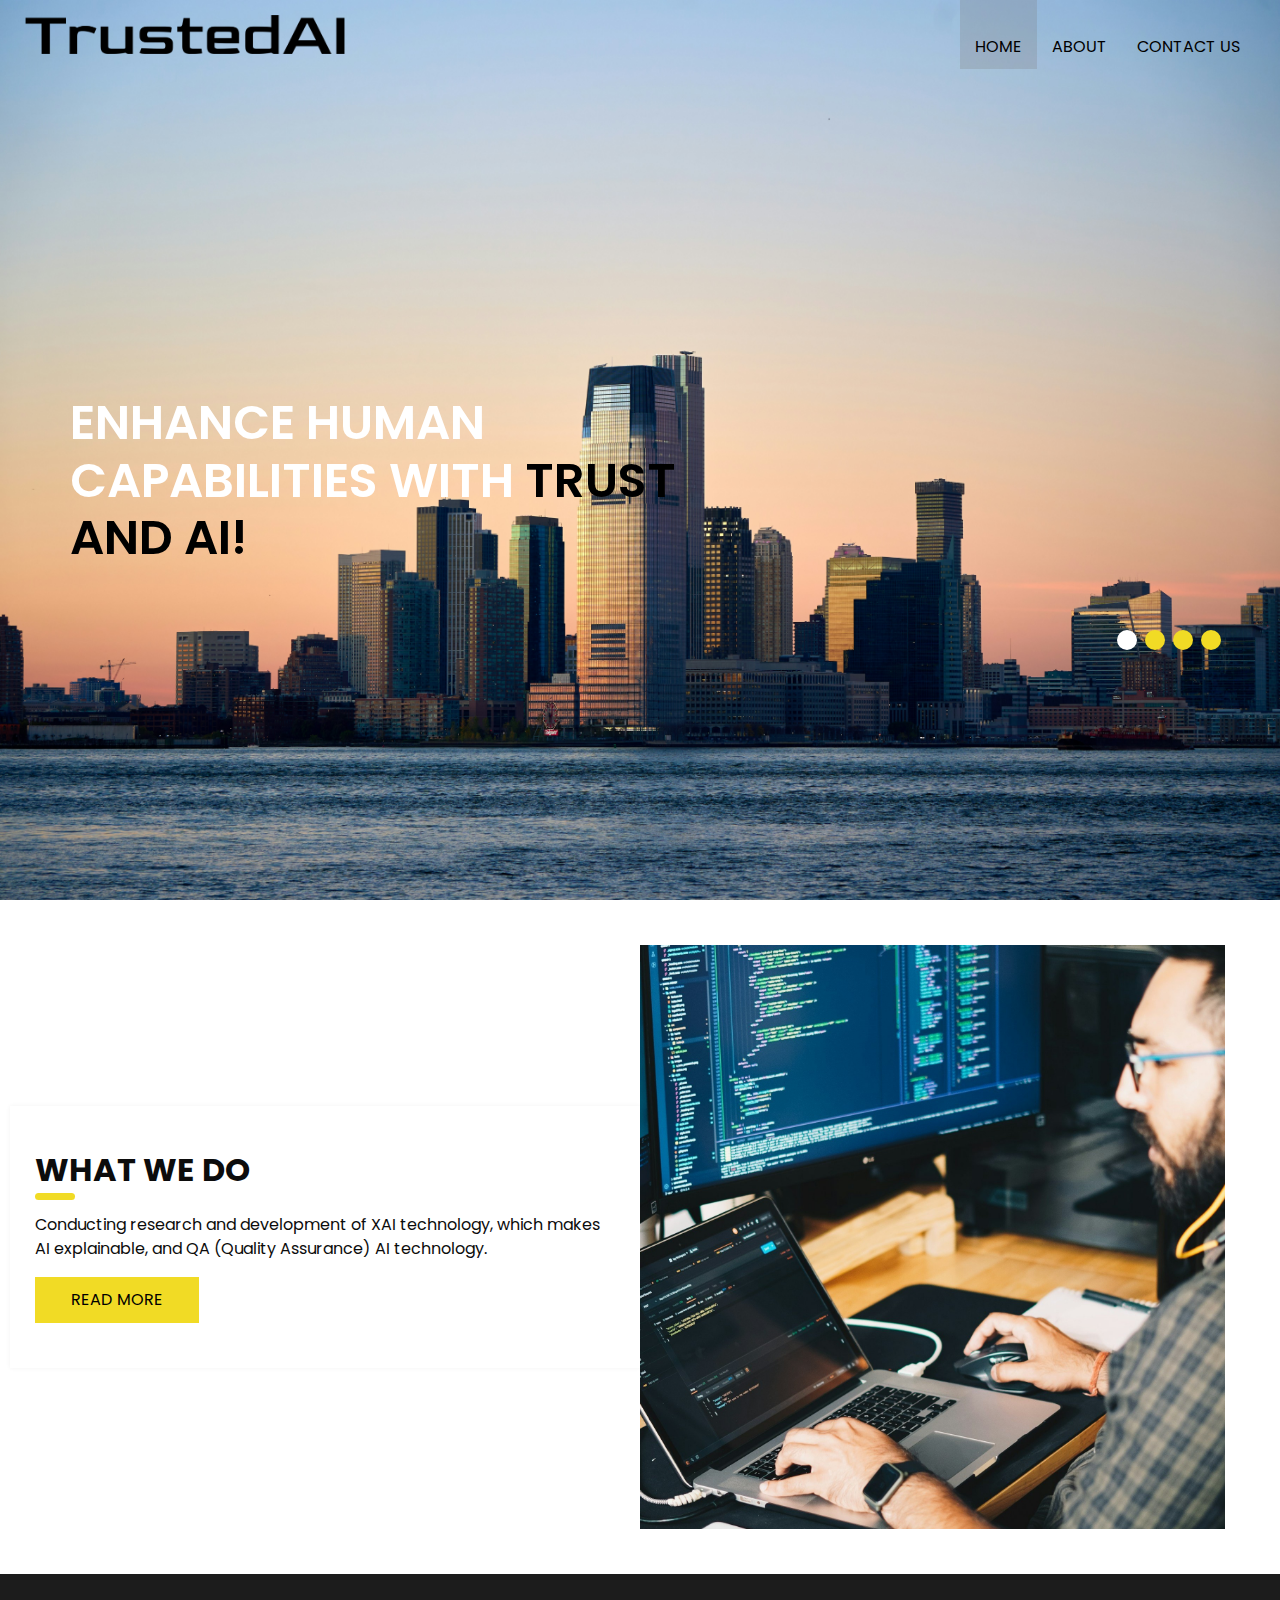
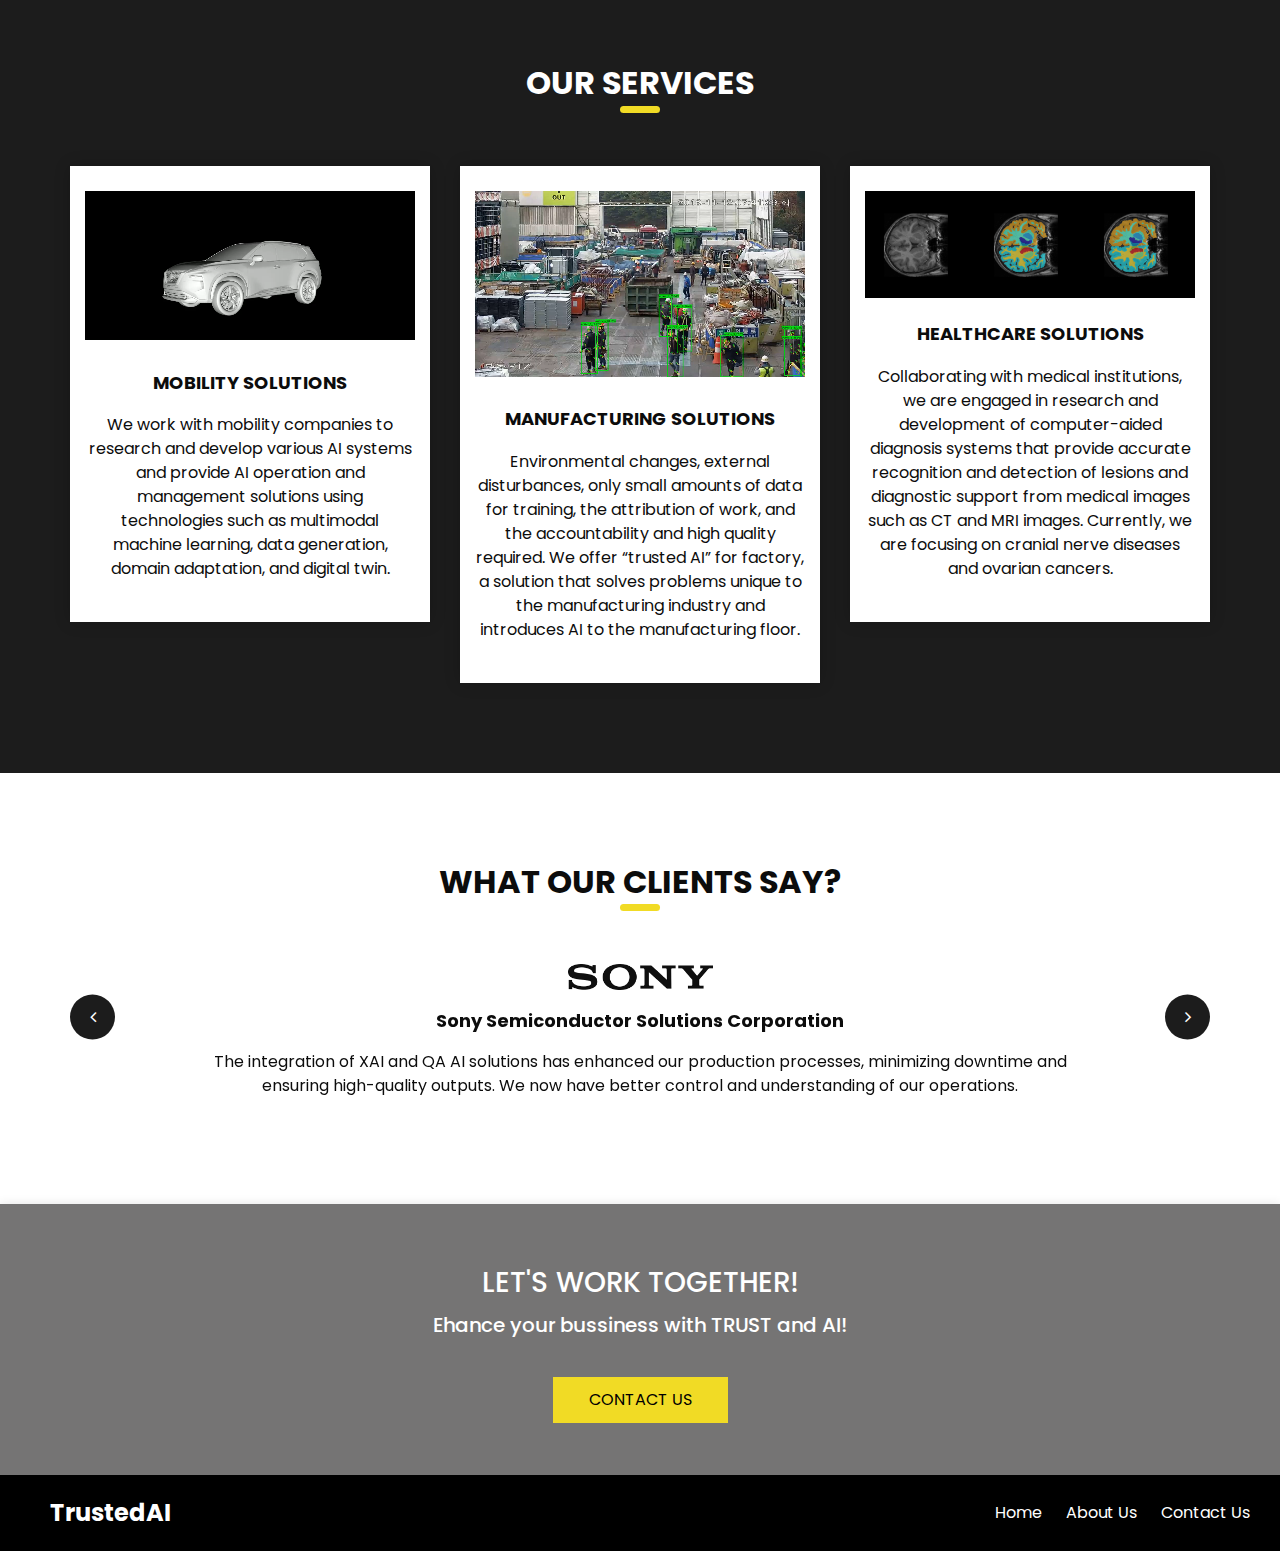
<file: index.html>
<!DOCTYPE html>
<html>

<head>
  <!-- Basic -->
  <meta charset="utf-8" />
  <meta http-equiv="X-UA-Compatible" content="IE=edge" />
  <!-- Mobile Metas -->
  <meta name="viewport" content="width=device-width, initial-scale=1, shrink-to-fit=no" />
  <!-- Site Metas -->
  <meta name="keywords" content="TrustedAI, Japanese Deep AI, trusted-ai co" />
  <meta name="description" content="Deep AI Tech Startup located in Japan, conducting research and development of XAI technology, which makes AI explainable, and QA (Quality Assurance) AI technology." />
  <meta name="author" content="" />
  <link rel="shortcut icon" href="images/favicon.png" type="image/x-icon">
    <style>
        .container2 img {
        max-width: 25vw;
        height: auto; 
        display: block;
        }    
    </style>
  <title>TrustedAI</title>

  <!-- bootstrap core css -->
  <link rel="stylesheet" type="text/css" href="css/bootstrap.css" />

  <!-- fonts style -->
  <link href="https://fonts.googleapis.com/css?family=Open+Sans:400,700|Poppins:400,600,700&display=swap" rel="stylesheet" />

  <!-- Custom styles for this template -->
  <link href="css/style.css" rel="stylesheet" />
  <!-- responsive style -->
  <link href="css/responsive.css" rel="stylesheet" />
</head>

<body>
  <div class="hero_area">
    <!-- header section strats -->
    <div class="hero_bg_box">
      <div class="img-box">
        <img src="images/buildings.jpg" alt="">
      </div>
    </div>

    <header class="header_section">
      <div class="header_bottom">
        <div class="container-fluid">
          <nav class="navbar navbar-expand-lg custom_nav-container">
            <a class="navbar-brand" href="/">
                <div class="container2">
                    <img src="images/trusted-ai-high-resolution-logo_ver4.png" alt="">
                </div>
            </a>
            <button class="navbar-toggler" type="button" data-toggle="collapse" data-target="#navbarSupportedContent" aria-controls="navbarSupportedContent" aria-expanded="false" aria-label="Toggle navigation">
              <span class=""></span>
            </button>

            <div class="collapse navbar-collapse ml-auto" id="navbarSupportedContent"> 
              <ul class="navbar-nav  ">
                <li class="nav-item active">
                  <a class="nav-link" href="/">Home <span class="sr-only">(current)</span></a>
                </li>
                <li class="nav-item">
                  <a class="nav-link" href="/about"> About</a>
                </li>
                <li class="nav-item">
                  <a class="nav-link" href="/contact">Contact us</a>
                </li>
              </ul>
            </div>
          </nav>
        </div>
      </div>
    </header>
    <!-- end header section -->
    <!-- slider section -->
    <section class=" slider_section ">
      <div id="carouselExampleIndicators" class="carousel slide" data-ride="carousel">
        <div class="carousel-inner">
          <div class="carousel-item active">
            <div class="container">
              <div class="row">
                <div class="col-md-7">
                  <div class="detail-box">
                    <h1>
                        Enhance human capabilities with
                      <span>
                        trust and AI!
                      </span>
                    </h1>
                  </div>
                </div>
              </div>
            </div>
          </div>
          <div class="carousel-item ">
            <div class="container">
              <div class="row">
                <div class="col-md-7">
                  <div class="detail-box">
                    <h1>
                        Manufacturing Solutions
                    </h1>
                    <p>
                        Environmental changes, external disturbances, only small amounts of data for training, the attribution of work, and the accountability and high quality required. We offer “trusted AI” for factory, a solution that solves problems unique to the manufacturing industry and introduces AI to the manufacturing floor.
                    </p>
                    <div class="btn-box">
                        <a onclick="document.getElementById('ourService').scrollIntoView();" class="btn-1"> Read more </a>
                      </div>
                  </div>
                </div>
              </div>
            </div>
          </div>
          <div class="carousel-item ">
            <div class="container">
              <div class="row">
                <div class="col-md-7">
                  <div class="detail-box">
                    <h1>
                        Mobility Solutions
                    </h1>
                    <p>
                        Collaborating with medical institutions, we are engaged in research and development of computer-aided diagnosis systems that provide accurate recognition and detection of lesions and diagnostic support from medical images such as CT and MRI images. Currently, we are focusing on cranial nerve diseases and ovarian cancers.
                    </p>
                    <div class="btn-box">
                      <a onclick="document.getElementById('ourService').scrollIntoView();" class="btn-1"> Read more </a>
                    </div>
                  </div>
                </div>
              </div>
            </div>
          </div>
          <div class="carousel-item ">
            <div class="container">
              <div class="row">
                <div class="col-md-7">
                  <div class="detail-box">
                    <h1>
                        Healthcare Solutions
                    </h1>
                    <p>
                        We work with mobility companies to research and develop various AI systems and provide AI operation and management solutions using technologies such as multimodal machine learning, data generation, domain adaptation, and digital twin.
                    </p>
                    <div class="btn-box">
                      <a onclick="document.getElementById('ourService').scrollIntoView();" class="btn-1"> Read more </a>
                    </div>
                  </div>
                </div>
              </div>
            </div>
          </div>
        </div>
        <div class="container idicator_container">
          <ol class="carousel-indicators">
            <li data-target="#carouselExampleIndicators" data-slide-to="0" class="active"></li>
            <li data-target="#carouselExampleIndicators" data-slide-to="1"></li>
            <li data-target="#carouselExampleIndicators" data-slide-to="2"></li>
            <li data-target="#carouselExampleIndicators" data-slide-to="3"></li>
          </ol>
        </div>
      </div>
    </section>
    <!-- end slider section -->
  </div>

  <!-- about section -->
  <section class="about_section layout_padding2" id="whoWeare">
    <div class="container">
      <div class="row">
        <div class="col-md-6 px-0">
            <div class="detail-box">
              <div class="heading_container ">
                <h2>
                    WHAT WE DO
                </h2>
              </div>
              <p>
                Conducting research and development of XAI technology, which makes AI explainable, and QA (Quality Assurance) AI technology.
              </p>
              <div class="btn-box">
                <a href="/about">
                  Read More
                </a>
              </div>
            </div>
          </div>

        <div class="col-md-6 px-0">
          <div class="img_container">
            <div class="img-box">
              <img src="images/whatwedo2.jpeg" alt="" />
            </div>
          </div>
        </div>
      </div>
    </div>
  </section>

  <!-- end about section -->

  <!-- service section -->

  <section class="service_section layout_padding" id="ourService">
    <div class="container">
      <div class="heading_container heading_center">
        <h2>
          Our services
        </h2>
      </div>
      <div class="row">
        <div class="col-md-4">
          <div class="box ">
            <div class="img-box">
                <style>
                    video {
                        max-width: 90%;
                        height: auto;
                    }
                  </style>
                  <video autoplay loop muted playsinline>
                    <source src="./videos/AI Aero-720p.mp4" type="video/mp4">
                  </video>
                <g>
                  <g>
                    <circle cx="256" cy="125" r="15" />
                    <path d="m356 262c-18.955 0-35.996-10.532-44.472-27.484l-2.111-4.223c-2.541-5.083-7.735-8.293-13.417-8.293h-80c-5.682 0-10.876 3.21-13.417 8.292l-2.111 4.222c-8.476 16.954-25.517 27.486-44.472 27.486-8.284 0-15 6.716-15 15v85.597c0 33.654 10.619 65.715 30.708 92.716 20.089 27 47.747 46.384 79.982 56.054 1.406.422 2.858.633 4.31.633s2.904-.211 4.31-.633c32.235-9.67 59.893-29.054 79.982-56.054 20.089-27.001 30.708-59.062 30.708-92.716v-85.597c0-8.284-6.716-15-15-15zm-46.967 87.322-56.568 56.568c-2.929 2.929-6.768 4.394-10.606 4.394s-7.678-1.464-10.606-4.394l-28.284-28.284c-5.858-5.858-5.858-15.355 0-21.213 5.857-5.858 15.355-5.858 21.213 0l17.678 17.677 45.962-45.961c5.857-5.858 15.355-5.858 21.213 0 5.856 5.858 5.856 15.355-.002 21.213z" />
                    <g>
                      <path d="m485.371 179.287-220-176c-5.479-4.383-13.263-4.383-18.741 0l-220 176c-6.469 5.175-7.518 14.614-2.342 21.083 5.175 6.468 14.614 7.517 21.083 2.342l30.629-24.503v232.791c0 8.284 6.716 15 15 15h31.119c-7.333-20.12-11.119-41.476-11.119-63.403v-85.597c0-24.813 20.187-45 45-45 7.632 0 14.226-4.075 17.639-10.901l2.112-4.224c7.67-15.342 23.093-24.875 40.249-24.875h80c17.156 0 32.579 9.533 40.25 24.878l2.111 4.223c3.412 6.824 10.007 10.899 17.639 10.899 24.813 0 45 20.187 45 45v85.597c0 21.927-3.786 43.283-11.119 63.403h31.119c8.284 0 15-6.716 15-15v-232.791l30.629 24.503c2.766 2.213 6.075 3.288 9.361 3.288 4.4 0 8.76-1.927 11.722-5.63 5.176-6.469 4.127-15.908-2.341-21.083zm-229.371-9.287c-24.813 0-45-20.187-45-45s20.187-45 45-45 45 20.187 45 45-20.187 45-45 45z" />
                    </g>
                  </g>
                  <g>
                    <path d="m156 15c0-8.284-6.716-15-15-15h-30c-8.284 0-15 6.716-15 15v70.372l60-48z" />
                  </g>
                </g>
              </svg>
            </div>
            <div class="detail-box">
              <h6>
                Mobility Solutions
              </h6>
              <p>
                We work with mobility companies to research and develop various AI systems and provide AI operation and management solutions using technologies such as multimodal machine learning, data generation, domain adaptation, and digital twin.
              </p>
            </div>
          </div>
        </div>
        <div class="col-md-4">
          <div class="box ">
            <div class="img-box">
                <style>
                    video {
                        max-width: 100%;
                        height: auto;
                    }
                  </style>
                  <video autoplay loop muted playsinline>
                    <source src="./videos/Worker Pose Estimation and Ergonomic Risk Assessment.mp4" type="video/mp4">
                  </video>
                <g>
                  <g>
                    <g>
                      <circle cx="219.429" cy="393.143" r="18.286" />
                      <path d="M219.429,329.143c-40.396,0-73.143,32.747-73.143,73.143c0,40.396,32.747,73.143,73.143,73.143
          c40.396,0,73.143-32.747,73.143-73.143C292.525,361.909,259.805,329.189,219.429,329.143z M228.571,428.416V448
          c0,5.049-4.093,9.143-9.143,9.143c-5.049,0-9.143-4.093-9.143-9.143v-19.584c-17.831-4.604-29.458-21.749-27.137-40.018
          c2.32-18.269,17.864-31.963,36.28-31.963c18.416,0,33.959,13.694,36.28,31.963C258.029,406.667,246.403,423.812,228.571,428.416z
          " />
                      <path d="M402.286,274.286v-36.571c-0.01-10.095-8.191-18.276-18.286-18.286H215.772c-12.18-0.01-23.558-6.08-30.348-16.192
          l-20.321-30.487c-3.392-5.109-9.117-8.179-15.25-8.179H54.857c-10.095,0.01-18.276,8.191-18.286,18.286v310.857
          c0.01,10.095,8.191,18.276,18.286,18.286h352.516c-3.294-5.533-5.051-11.846-5.088-18.286V274.286z M304.069,436.92
          c-14.047,34.375-47.506,56.826-84.64,56.795c-37.135,0.031-70.593-22.419-84.64-56.795c-14.047-34.375-5.888-73.833,20.64-99.818
          v-35.388c0.04-35.33,28.67-63.96,64-64c35.33,0.039,63.961,28.67,64,64v35.388C309.957,363.087,318.116,402.545,304.069,436.92z" />
                      <path d="M384,73.143h41.929l-60.214-60.214v41.929C365.724,64.952,373.905,73.133,384,73.143z" />
                      <path d="M265.143,323.227v-21.513c-0.044-25.229-20.485-45.67-45.714-45.714c-25.235,0.03-45.685,20.479-45.714,45.714v21.513
          C201.959,306.734,236.898,306.734,265.143,323.227z" />
                      <path d="M420.571,256v219.429c10.095-0.01,18.276-8.191,18.286-18.286V91.429H384c-20.188-0.023-36.548-16.383-36.571-36.571V0
          h-256C81.334,0.01,73.153,8.191,73.143,18.286v128h76.71c12.247-0.005,23.684,6.122,30.464,16.321l20.295,30.446
          c3.395,5.048,9.077,8.08,15.161,8.089H384c20.188,0.023,36.548,16.383,36.571,36.571V256z M310.857,182.857h-91.429
          c-5.049,0-9.143-4.093-9.143-9.143s4.093-9.143,9.143-9.143h91.429c5.049,0,9.143,4.093,9.143,9.143
          S315.907,182.857,310.857,182.857z M310.857,146.286H201.143c-5.049,0-9.143-4.093-9.143-9.143c0-5.049,4.093-9.143,9.143-9.143
          h109.714c5.049,0,9.143,4.093,9.143,9.143C320,142.192,315.907,146.286,310.857,146.286z M310.857,109.714H109.714
          c-5.049,0-9.143-4.093-9.143-9.143c0-5.049,4.093-9.143,9.143-9.143h201.143c5.049,0,9.143,4.093,9.143,9.143
          C320,105.621,315.907,109.714,310.857,109.714z M310.857,73.143H109.714c-5.049,0-9.143-4.093-9.143-9.143
          s4.093-9.143,9.143-9.143h201.143c5.049,0,9.143,4.093,9.143,9.143S315.907,73.143,310.857,73.143z" />
                      <path d="M457.143,265.143v192c-0.023,20.188-16.383,36.548-36.571,36.571c0.01,10.095,8.191,18.276,18.286,18.286h18.286
          c10.095-0.01,18.276-8.191,18.286-18.286V283.429C475.419,273.334,467.238,265.153,457.143,265.143z" />
                    </g>
                  </g>
                </g>
                <g>
                </g>
                <g>
                </g>
                <g>
                </g>
                <g>
                </g>
                <g>
                </g>
                <g>
                </g>
                <g>
                </g>
                <g>
                </g>
                <g>
                </g>
                <g>
                </g>
                <g>
                </g>
                <g>
                </g>
                <g>
                </g>
                <g>
                </g>
                <g>
                </g>
              </svg>
            </div>
            <div class="detail-box">
              <h6>
                Manufacturing Solutions
              </h6>
              <h6></h6>
              <p>
                Environmental changes, external disturbances, only small amounts of data for training, the attribution of work, and the accountability and high quality required. We offer “trusted AI” for factory, a solution that solves problems unique to the manufacturing industry and introduces AI to the manufacturing floor.
              </p>
            </div>
          </div>
        </div>
        <div class="col-md-4">
          <div class="box ">
            <div class="img-box">
                <style>
                    img {
                        max-width: 100%;
                        height: auto;
                    }
                  </style>
                <img src="images/helthcare.png" alt="" />
                <g>
                  <g>
                    <path d="M332,423.518V512h60v-15C392,460.784,366.197,430.487,332,423.518z" />
                  </g>
                </g>
                <g>
                  <g>
                    <path d="M407,272h-38.298c6.211-9.549,11.184-21.85,14.971-32.595c38.58-3.058,69.119-35.067,69.119-74.405
                 c0-24.814-20.186-45-45-45h-17.263c-3.373-30.112-16.168-58.339-38.108-80.581C326.639,14.004,290.742,0,255,0
                 c-69.309,0-125.911,52.685-133.484,120H105c-24.814,0-45,20.186-45,45c0,24.476,11.836,46.095,30.066,59.685
                 C90.062,224.797,90,224.888,90,225v48.516C39.25,280.873,0,324.245,0,377v60c0,41.353,33.633,75,75,75h227v-90h-15H105
                 c-8.291,0-15-6.709-15-15v-60c0-8.291,6.709-15,15-15s15,6.709,15,15v45h120v-61.373c4.988,0.569,9.946,1.373,15,1.373
                 s12.012-0.804,17-1.373V392h15h30h75v-45c0-8.291,6.709-15,15-15c8.291,0,15,6.709,15,15v60c0,8.291-6.709,15-15,15h-16.75
                 c19.534,19.08,31.75,45.608,31.75,75v15h15c41.367,0,75-33.647,75-75v-60C512,319.109,464.891,272,407,272z M392,195v-45h15.791
                 c8.262,0,15,6.724,15,15c0,20.33-13.638,37.354-32.179,42.914C391.033,203.597,392,199.378,392,195z M255,30
                 c27.803,0,56.229,10.928,76.209,30.63c16.238,16.45,26.111,37.178,29.319,59.37H287c-8.291,0-15,6.709-15,15v15h-32v-15
                 c0-8.291-6.709-15-15-15h-73.484C158.873,69.25,202.244,30,255,30z M90,165c0-8.276,6.738-15,15-15h15v45
                 c0,4.292,0.956,8.425,1.362,12.66C103.239,201.843,90,185.03,90,165z M120,272v-34.219c2.75,0.564,5.449,1.283,8.298,1.542
                 c3.787,10.774,8.774,23.103,15,32.677H120z M326.316,275.706c-29.136,25.422-72.715,31.761-108.047,19.067
                 c-11.777-4.237-22.866-10.593-32.578-19.063c-20.881-18.376-33.043-46.22-34.929-73.644C159.448,206.968,169.332,210,180,210
                 c11.235,0,21.636-3.298,30.637-8.694C213.739,223.118,232.346,240,255,240c8.291,0,17-6.709,17-15s-8.709-15-17-15
                 c-8.262,0-15-6.724-15-15v-15h40.346c10.411,17.847,29.55,30,51.654,30c10.668,0,20.552-3.032,29.238-7.934
                 C359.352,229.501,347.186,257.357,326.316,275.706z" />
                  </g>
                </g>
                <g>
                </g>
                <g>
                </g>
                <g>
                </g>
                <g>
                </g>
                <g>
                </g>
                <g>
                </g>
                <g>
                </g>
                <g>
                </g>
                <g>
                </g>
                <g>
                </g>
                <g>
                </g>
                <g>
                </g>
                <g>
                </g>
                <g>
                </g>
                <g>
                </g>
              </svg>
            </div>
            <div class="detail-box">
              <h6>
                Healthcare Solutions
              </h6>
              <p>
                Collaborating with medical institutions, we are engaged in research and development of computer-aided diagnosis systems that provide accurate recognition and detection of lesions and diagnostic support from medical images such as CT and MRI images. Currently, we are focusing on cranial nerve diseases and ovarian cancers.
              </p>
            </div>
          </div>
        </div>
      </div>
    </div>
  </section>

  <!-- end service section -->


  <!-- client section -->

  <section class="client_section layout_padding">
    <div class="container ">
      <div class="heading_container heading_center">
        <h2>
          What our clients say?
        </h2>
      </div>
      <div id="carouselExampleControls" class="carousel slide" data-ride="carousel">
        <div class="carousel-inner">
          <div class="carousel-item active">
            <div class="box">
              <div class="img-box">
                <img src="images/sony.png" alt="">
              </div>
              <div class="detail-box">
                <h4>
                  Sony Semiconductor Solutions Corporation
                </h4>
                <p>
                    The integration of XAI and QA AI solutions has enhanced our production processes, minimizing downtime and ensuring high-quality outputs. We now have better control and understanding of our operations.
                </p>
              </div>
            </div>
          </div>
          <div class="carousel-item ">
            <div class="box">
              <div class="img-box">
                <img src="images/nissan.png" alt="">
              </div>
              <div class="detail-box">
                <h4>
                  Nissan Motor Corporation
                </h4>
                <p>
                    Their XAI technology has revolutionized our fleet management, providing clear insights and improving efficiency. The QA AI ensures our systems operate flawlessly, boosting our service reliability.
                </p>
              </div>
            </div>
          </div>
          <div class="carousel-item ">
            <div class="box">
              <div class="img-box">
                <img src="images/osaka.jpg" alt="">
              </div>
              <div class="detail-box">
                <h4>
                  Osaka university hospital 
                </h4>
                <p>
                    Their XAI and QA AI technologies have significantly improved patient care by offering transparent AI diagnostics and ensuring the highest quality standards in our healthcare services. Truly transformative!
                </p>
              </div>
            </div>
          </div>
        </div>
        <div class="carousel_btn-box">
          <a class="carousel-control-prev" href="#carouselExampleControls" role="button" data-slide="prev">
            <i class="fa fa-angle-left" aria-hidden="true"></i>
            <span class="sr-only">Previous</span>
          </a>
          <a class="carousel-control-next" href="#carouselExampleControls" role="button" data-slide="next">
            <i class="fa fa-angle-right" aria-hidden="true"></i>
            <span class="sr-only">Next</span>
          </a>
        </div>
      </div>
    </div>
  </section>

  <!-- end client section -->

  <!-- contact section -->
  <section class="about_section2 layout_padding2" id="whoWeare">
    <div class="container">

            <div class="detail-box">
              <div class="heading_container heading_center">
                <p></p>
                <p></p>
                <h3>
                  LET'S WORK TOGETHER!
                </h3>
                <h5>
                  Ehance your bussiness with TRUST and AI!
                </h5>
                <p></p>
                <p></p>
                <div class="btn-box">
                  <a href="/contact">
                    Contact us
                  </a>
                </div>
                <p></p>
                <p></p>
              </div>

            </div>
    </div>
  </section>

  <!-- end contact section -->

  <!-- footer section -->
  <footer class="footer2">
    <a class="navbar-brand" href="/">
        <span>
          TrustedAI
        </span>
      </a>
    <div class="footer-links">
        <a href="/">Home</a>
        <a href="/about">About Us</a>
        <a href="/contact">Contact Us</a>
    </div>
</footer>
  <!-- footer section -->

  <script src="js/jquery-3.4.1.min.js"></script>
  <script src="js/bootstrap.js"></script>
  <script src="js/custom.js"></script>
</body>

</html>
</file>
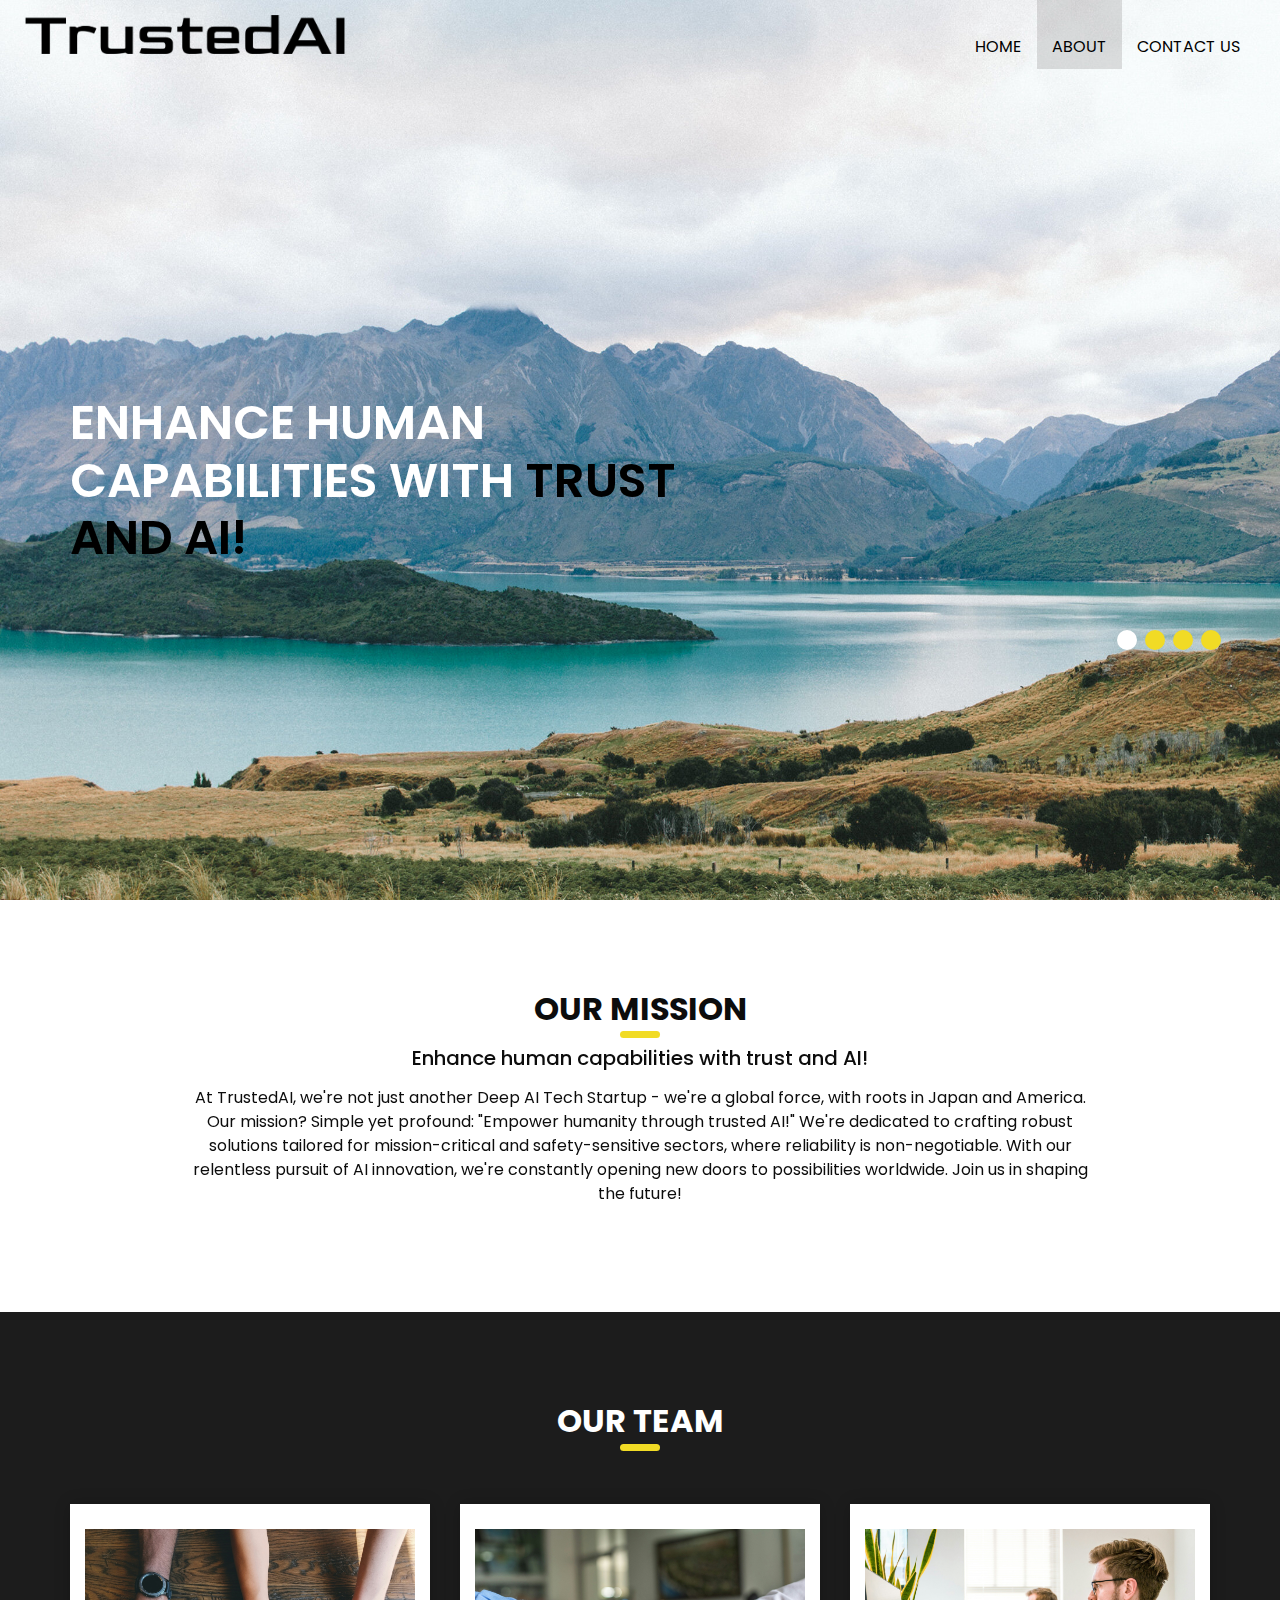
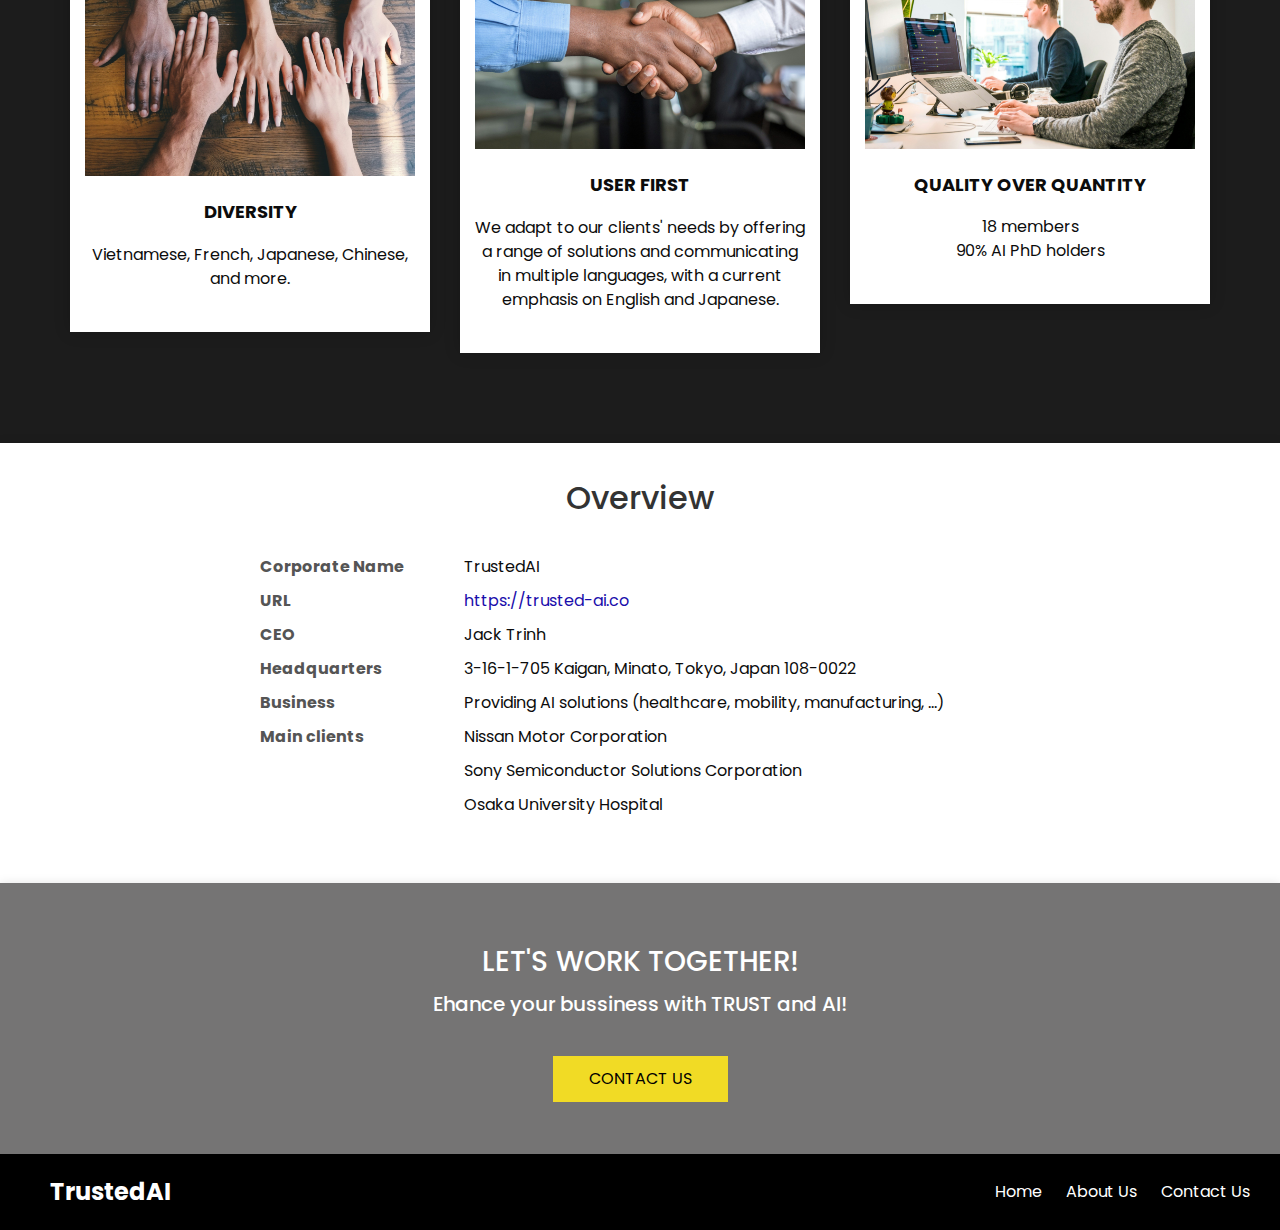
<file: about.html>
<!DOCTYPE html>
<html>

<head>
  <!-- Basic -->
  <meta charset="utf-8" />
  <meta http-equiv="X-UA-Compatible" content="IE=edge" />
  <!-- Mobile Metas -->
  <meta name="viewport" content="width=device-width, initial-scale=1, shrink-to-fit=no" />
  <!-- Site Metas -->
  <meta name="keywords" content="TrustedAI, Japanese Deep AI, trusted-ai co" />
  <meta name="description" content="Deep AI Tech Startup located in Japan, conducting research and development of XAI technology, which makes AI explainable, and QA (Quality Assurance) AI technology." />
  <meta name="author" content="" />
  <link rel="shortcut icon" href="images/favicon.png" type="image/x-icon">
    <style>
        .container2 img {
        max-width: 25vw;
        height: auto; 
        display: block;
        }    
    </style>
  <title>About us</title>

  <!-- bootstrap core css -->
  <link rel="stylesheet" type="text/css" href="css/bootstrap.css" />

  <!-- fonts style -->
  <link href="https://fonts.googleapis.com/css?family=Open+Sans:400,700|Poppins:400,600,700&display=swap" rel="stylesheet" />

  <!-- Custom styles for this template -->
  <link href="css/style.css" rel="stylesheet" />
  <!-- responsive style -->
  <link href="css/responsive.css" rel="stylesheet" />
</head>

<body>
  <div class="hero_area">
    <!-- header section strats -->
    <div class="hero_bg_box">
      <div class="img-box">
        <img src="images/contactUs.jpg" alt="">
      </div>
    </div>

    <header class="header_section">
      <div class="header_bottom">
        <div class="container-fluid">
          <nav class="navbar navbar-expand-lg custom_nav-container">
            <a class="navbar-brand" href="/">
                <div class="container2">
                    <img src="images/trusted-ai-high-resolution-logo_ver4.png" alt="">
                </div>
            </a>
            <button class="navbar-toggler" type="button" data-toggle="collapse" data-target="#navbarSupportedContent" aria-controls="navbarSupportedContent" aria-expanded="false" aria-label="Toggle navigation">
              <span class=""></span>
            </button>

            <div class="collapse navbar-collapse ml-auto" id="navbarSupportedContent"> 
              <ul class="navbar-nav">
                <li class="nav-item ">
                  <a class="nav-link" href="/">Home </a>
                </li>
                <li class="nav-item active">
                  <a class="nav-link" href="/about"> About <span class="sr-only">(current)</span></a>
                </li>
                <li class="nav-item">
                  <a class="nav-link" href="/contact">Contact us</a>
                </li>
              </ul>
            </div>
          </nav>
        </div>
      </div>
    </header>
    <!-- end header section -->
    <!-- slider section -->
    <section class=" slider_section ">
      <div id="carouselExampleIndicators" class="carousel slide" data-ride="carousel">
        <div class="carousel-inner">
          <div class="carousel-item active">
            <div class="container">
              <div class="row">
                <div class="col-md-7">
                  <div class="detail-box">
                    <h1>
                        Enhance human capabilities with
                      <span>
                        trust and AI!
                      </span>
                    </h1>
                  </div>
                </div>
              </div>
            </div>
          </div>
          <div class="carousel-item ">
            <div class="container">
              <div class="row">
                <div class="col-md-7">
                  <div class="detail-box">
                    <h1>
                        Manufacturing Solutions
                    </h1>
                    <p>
                        Environmental changes, external disturbances, only small amounts of data for training, the attribution of work, and the accountability and high quality required. We offer “trusted AI” for factory, a solution that solves problems unique to the manufacturing industry and introduces AI to the manufacturing floor.
                    </p>
                    <div class="btn-box">
                        <a href="index.html#ourService" class="btn-1"> Read more </a>
                      </div>
                  </div>
                </div>
              </div>
            </div>
          </div>
          <div class="carousel-item ">
            <div class="container">
              <div class="row">
                <div class="col-md-7">
                  <div class="detail-box">
                    <h1>
                        Mobility Solutions
                    </h1>
                    <p>
                        Collaborating with medical institutions, we are engaged in research and development of computer-aided diagnosis systems that provide accurate recognition and detection of lesions and diagnostic support from medical images such as CT and MRI images. Currently, we are focusing on cranial nerve diseases and ovarian cancers.
                    </p>
                    <div class="btn-box">
                      <a href="index.html#ourService" class="btn-1"> Read more </a>
                    </div>
                  </div>
                </div>
              </div>
            </div>
          </div>
          <div class="carousel-item ">
            <div class="container">
              <div class="row">
                <div class="col-md-7">
                  <div class="detail-box">
                    <h1>
                        Healthcare Solutions
                    </h1>
                    <p>
                        We work with mobility companies to research and develop various AI systems and provide AI operation and management solutions using technologies such as multimodal machine learning, data generation, domain adaptation, and digital twin.
                    </p>
                    <div class="btn-box">
                      <a href="index.html#ourService" class="btn-1"> Read more </a>
                    </div>
                  </div>
                </div>
              </div>
            </div>
          </div>
        </div>
        <div class="container idicator_container">
          <ol class="carousel-indicators">
            <li data-target="#carouselExampleIndicators" data-slide-to="0" class="active"></li>
            <li data-target="#carouselExampleIndicators" data-slide-to="1"></li>
            <li data-target="#carouselExampleIndicators" data-slide-to="2"></li>
            <li data-target="#carouselExampleIndicators" data-slide-to="3"></li>
          </ol>
        </div>
      </div>
    </section>
    <!-- end slider section -->
  </div>

  <!-- about section -->
  <section class="client_section layout_padding">
    <div class="container ">
      <div class="heading_container heading_center">
        <h2>
          OUR MISSION
        </h2>
      </div>
      <div id="carouselExampleControls" class="carousel slide" data-ride="carousel">
        <div class="carousel-inner">
          <div class="carousel-item active">
            <h5>
              Enhance human capabilities with trust and AI!
            </h5>
            <p></p>
            <p>
              At TrustedAI, we're not just another Deep AI Tech Startup - we're a global force, with roots in Japan and America. Our mission? Simple yet profound: "Empower humanity through trusted AI!" We're dedicated to crafting robust solutions tailored for mission-critical and safety-sensitive sectors, where reliability is non-negotiable. With our relentless pursuit of AI innovation, we're constantly opening new doors to possibilities worldwide. Join us in shaping the future!
          </p>
          </div>
      </div>
    </div>
  </section>

  <!-- end about section -->

  <!-- service section -->

  <section class="service_section layout_padding" id="ourService">
    <div class="container">
      <div class="heading_container heading_center">
        <h2>
          OUR TEAM
        </h2>
      </div>
      <div class="row">
        <div class="col-md-4">
          <div class="box ">
            <div class="img-box">
                <style>
                  img {
                      max-width: 100%;
                      height: auto;
                  }
                </style>
                <img src="images/ourTeam3.jpeg" alt="" />
                <g>
                  <g>
                    <circle cx="256" cy="125" r="15" />
                    <path d="m356 262c-18.955 0-35.996-10.532-44.472-27.484l-2.111-4.223c-2.541-5.083-7.735-8.293-13.417-8.293h-80c-5.682 0-10.876 3.21-13.417 8.292l-2.111 4.222c-8.476 16.954-25.517 27.486-44.472 27.486-8.284 0-15 6.716-15 15v85.597c0 33.654 10.619 65.715 30.708 92.716 20.089 27 47.747 46.384 79.982 56.054 1.406.422 2.858.633 4.31.633s2.904-.211 4.31-.633c32.235-9.67 59.893-29.054 79.982-56.054 20.089-27.001 30.708-59.062 30.708-92.716v-85.597c0-8.284-6.716-15-15-15zm-46.967 87.322-56.568 56.568c-2.929 2.929-6.768 4.394-10.606 4.394s-7.678-1.464-10.606-4.394l-28.284-28.284c-5.858-5.858-5.858-15.355 0-21.213 5.857-5.858 15.355-5.858 21.213 0l17.678 17.677 45.962-45.961c5.857-5.858 15.355-5.858 21.213 0 5.856 5.858 5.856 15.355-.002 21.213z" />
                    <g>
                      <path d="m485.371 179.287-220-176c-5.479-4.383-13.263-4.383-18.741 0l-220 176c-6.469 5.175-7.518 14.614-2.342 21.083 5.175 6.468 14.614 7.517 21.083 2.342l30.629-24.503v232.791c0 8.284 6.716 15 15 15h31.119c-7.333-20.12-11.119-41.476-11.119-63.403v-85.597c0-24.813 20.187-45 45-45 7.632 0 14.226-4.075 17.639-10.901l2.112-4.224c7.67-15.342 23.093-24.875 40.249-24.875h80c17.156 0 32.579 9.533 40.25 24.878l2.111 4.223c3.412 6.824 10.007 10.899 17.639 10.899 24.813 0 45 20.187 45 45v85.597c0 21.927-3.786 43.283-11.119 63.403h31.119c8.284 0 15-6.716 15-15v-232.791l30.629 24.503c2.766 2.213 6.075 3.288 9.361 3.288 4.4 0 8.76-1.927 11.722-5.63 5.176-6.469 4.127-15.908-2.341-21.083zm-229.371-9.287c-24.813 0-45-20.187-45-45s20.187-45 45-45 45 20.187 45 45-20.187 45-45 45z" />
                    </g>
                  </g>
                  <g>
                    <path d="m156 15c0-8.284-6.716-15-15-15h-30c-8.284 0-15 6.716-15 15v70.372l60-48z" />
                  </g>
                </g>
              </svg>
            </div>
            <div class="detail-box">
              <h6>
                Diversity
              </h6>
              <p>
                Vietnamese, French, Japanese, Chinese, and more.
              </p>
            </div>
          </div>
        </div>
        <div class="col-md-4">
          <div class="box ">
            <div class="img-box">
              <style>
                img {
                    max-width: 100%;
                    height: auto;
                }
              </style>
              <img src="images/ourTeam1.jpeg" alt="" />
                <g>
                  <g>
                    <g>
                      <circle cx="219.429" cy="393.143" r="18.286" />
                      <path d="M219.429,329.143c-40.396,0-73.143,32.747-73.143,73.143c0,40.396,32.747,73.143,73.143,73.143
          c40.396,0,73.143-32.747,73.143-73.143C292.525,361.909,259.805,329.189,219.429,329.143z M228.571,428.416V448
          c0,5.049-4.093,9.143-9.143,9.143c-5.049,0-9.143-4.093-9.143-9.143v-19.584c-17.831-4.604-29.458-21.749-27.137-40.018
          c2.32-18.269,17.864-31.963,36.28-31.963c18.416,0,33.959,13.694,36.28,31.963C258.029,406.667,246.403,423.812,228.571,428.416z
          " />
                      <path d="M402.286,274.286v-36.571c-0.01-10.095-8.191-18.276-18.286-18.286H215.772c-12.18-0.01-23.558-6.08-30.348-16.192
          l-20.321-30.487c-3.392-5.109-9.117-8.179-15.25-8.179H54.857c-10.095,0.01-18.276,8.191-18.286,18.286v310.857
          c0.01,10.095,8.191,18.276,18.286,18.286h352.516c-3.294-5.533-5.051-11.846-5.088-18.286V274.286z M304.069,436.92
          c-14.047,34.375-47.506,56.826-84.64,56.795c-37.135,0.031-70.593-22.419-84.64-56.795c-14.047-34.375-5.888-73.833,20.64-99.818
          v-35.388c0.04-35.33,28.67-63.96,64-64c35.33,0.039,63.961,28.67,64,64v35.388C309.957,363.087,318.116,402.545,304.069,436.92z" />
                      <path d="M384,73.143h41.929l-60.214-60.214v41.929C365.724,64.952,373.905,73.133,384,73.143z" />
                      <path d="M265.143,323.227v-21.513c-0.044-25.229-20.485-45.67-45.714-45.714c-25.235,0.03-45.685,20.479-45.714,45.714v21.513
          C201.959,306.734,236.898,306.734,265.143,323.227z" />
                      <path d="M420.571,256v219.429c10.095-0.01,18.276-8.191,18.286-18.286V91.429H384c-20.188-0.023-36.548-16.383-36.571-36.571V0
          h-256C81.334,0.01,73.153,8.191,73.143,18.286v128h76.71c12.247-0.005,23.684,6.122,30.464,16.321l20.295,30.446
          c3.395,5.048,9.077,8.08,15.161,8.089H384c20.188,0.023,36.548,16.383,36.571,36.571V256z M310.857,182.857h-91.429
          c-5.049,0-9.143-4.093-9.143-9.143s4.093-9.143,9.143-9.143h91.429c5.049,0,9.143,4.093,9.143,9.143
          S315.907,182.857,310.857,182.857z M310.857,146.286H201.143c-5.049,0-9.143-4.093-9.143-9.143c0-5.049,4.093-9.143,9.143-9.143
          h109.714c5.049,0,9.143,4.093,9.143,9.143C320,142.192,315.907,146.286,310.857,146.286z M310.857,109.714H109.714
          c-5.049,0-9.143-4.093-9.143-9.143c0-5.049,4.093-9.143,9.143-9.143h201.143c5.049,0,9.143,4.093,9.143,9.143
          C320,105.621,315.907,109.714,310.857,109.714z M310.857,73.143H109.714c-5.049,0-9.143-4.093-9.143-9.143
          s4.093-9.143,9.143-9.143h201.143c5.049,0,9.143,4.093,9.143,9.143S315.907,73.143,310.857,73.143z" />
                      <path d="M457.143,265.143v192c-0.023,20.188-16.383,36.548-36.571,36.571c0.01,10.095,8.191,18.276,18.286,18.286h18.286
          c10.095-0.01,18.276-8.191,18.286-18.286V283.429C475.419,273.334,467.238,265.153,457.143,265.143z" />
                    </g>
                  </g>
                </g>
                <g>
                </g>
                <g>
                </g>
                <g>
                </g>
                <g>
                </g>
                <g>
                </g>
                <g>
                </g>
                <g>
                </g>
                <g>
                </g>
                <g>
                </g>
                <g>
                </g>
                <g>
                </g>
                <g>
                </g>
                <g>
                </g>
                <g>
                </g>
                <g>
                </g>
              </svg>
            </div>
            <div class="detail-box">
              <h6>
                User first
              </h6>
              <h6></h6>
              <p>
                We adapt to our clients' needs by offering a range of solutions and communicating in multiple languages, with a current emphasis on English and Japanese.
              </p>
            </div>
          </div>
        </div>
        <div class="col-md-4">
          <div class="box ">
            <div class="img-box">
                <style>
                    img {
                        max-width: 100%;
                        height: auto;
                    }
                  </style>
                <img src="images/ourTeam2.jpeg" alt="" />
                <g>
                  <g>
                    <path d="M332,423.518V512h60v-15C392,460.784,366.197,430.487,332,423.518z" />
                  </g>
                </g>
                <g>
                  <g>
                    <path d="M407,272h-38.298c6.211-9.549,11.184-21.85,14.971-32.595c38.58-3.058,69.119-35.067,69.119-74.405
                 c0-24.814-20.186-45-45-45h-17.263c-3.373-30.112-16.168-58.339-38.108-80.581C326.639,14.004,290.742,0,255,0
                 c-69.309,0-125.911,52.685-133.484,120H105c-24.814,0-45,20.186-45,45c0,24.476,11.836,46.095,30.066,59.685
                 C90.062,224.797,90,224.888,90,225v48.516C39.25,280.873,0,324.245,0,377v60c0,41.353,33.633,75,75,75h227v-90h-15H105
                 c-8.291,0-15-6.709-15-15v-60c0-8.291,6.709-15,15-15s15,6.709,15,15v45h120v-61.373c4.988,0.569,9.946,1.373,15,1.373
                 s12.012-0.804,17-1.373V392h15h30h75v-45c0-8.291,6.709-15,15-15c8.291,0,15,6.709,15,15v60c0,8.291-6.709,15-15,15h-16.75
                 c19.534,19.08,31.75,45.608,31.75,75v15h15c41.367,0,75-33.647,75-75v-60C512,319.109,464.891,272,407,272z M392,195v-45h15.791
                 c8.262,0,15,6.724,15,15c0,20.33-13.638,37.354-32.179,42.914C391.033,203.597,392,199.378,392,195z M255,30
                 c27.803,0,56.229,10.928,76.209,30.63c16.238,16.45,26.111,37.178,29.319,59.37H287c-8.291,0-15,6.709-15,15v15h-32v-15
                 c0-8.291-6.709-15-15-15h-73.484C158.873,69.25,202.244,30,255,30z M90,165c0-8.276,6.738-15,15-15h15v45
                 c0,4.292,0.956,8.425,1.362,12.66C103.239,201.843,90,185.03,90,165z M120,272v-34.219c2.75,0.564,5.449,1.283,8.298,1.542
                 c3.787,10.774,8.774,23.103,15,32.677H120z M326.316,275.706c-29.136,25.422-72.715,31.761-108.047,19.067
                 c-11.777-4.237-22.866-10.593-32.578-19.063c-20.881-18.376-33.043-46.22-34.929-73.644C159.448,206.968,169.332,210,180,210
                 c11.235,0,21.636-3.298,30.637-8.694C213.739,223.118,232.346,240,255,240c8.291,0,17-6.709,17-15s-8.709-15-17-15
                 c-8.262,0-15-6.724-15-15v-15h40.346c10.411,17.847,29.55,30,51.654,30c10.668,0,20.552-3.032,29.238-7.934
                 C359.352,229.501,347.186,257.357,326.316,275.706z" />
                  </g>
                </g>
                <g>
                </g>
                <g>
                </g>
                <g>
                </g>
                <g>
                </g>
                <g>
                </g>
                <g>
                </g>
                <g>
                </g>
                <g>
                </g>
                <g>
                </g>
                <g>
                </g>
                <g>
                </g>
                <g>
                </g>
                <g>
                </g>
                <g>
                </g>
                <g>
                </g>
              </svg>
            </div>
            <div class="detail-box">
              <h6>
                Quality over Quantity
              </h6>
              <p>
                18 members <br>
                90% AI PhD holders
              </p>
            </div>
          </div>
        </div>
      </div>
    </div>
  </section>

  <!-- end service section -->

  <!--overview section-->
  <section class="company-overview">
    <p></p>
    <h2>Overview</h2>
    <div class="company-details">
        <p><strong class="label">Corporate Name</strong> TrustedAI</p>
        <p><strong class="label">URL</strong> <a href="https://trusted-ai.co" target="_blank">https://trusted-ai.co</a></p>
        <p><strong class="label">CEO</strong> Jack Trinh</p>
        <p><strong class="label">Headquarters</strong> 3-16-1-705 Kaigan, Minato, Tokyo, Japan 108-0022</p>
        <p><strong class="label">Business</strong> Providing AI solutions (healthcare, mobility, manufacturing, …)</p>
        <p><strong class="label">Main clients</strong> Nissan Motor Corporation</p>
        <p><strong class="label">            </strong> Sony Semiconductor Solutions Corporation</p>
        <p><strong class="label">            </strong> Osaka University Hospital</p>
    </div>
    <p></p>
</section>
  <!--end overview section-->

  <!-- contact section -->
  <section class="about_section2 layout_padding2" id="whoWeare">
    <div class="container">

            <div class="detail-box">
              <div class="heading_container heading_center">
                <p></p>
                <p></p>
                <h3>
                  LET'S WORK TOGETHER!
                </h3>
                <h5>
                  Ehance your bussiness with TRUST and AI!
                </h5>
                <p></p>
                <p></p>
                <div class="btn-box">
                  <a href="/contact">
                    Contact us
                  </a>
                </div>
                <p></p>
                <p></p>
              </div>

            </div>
    </div>
  </section>
  <!-- end contact section -->

  <!-- footer section -->
  <footer class="footer2">
    <a class="navbar-brand" href="/">
        <span>
          TrustedAI
        </span>
      </a>
    <div class="footer-links">
        <a href="/">Home</a>
        <a href="/about">About Us</a>
        <a href="/contact">Contact Us</a>
    </div>
</footer>
  <!-- footer section -->

  <script src="js/jquery-3.4.1.min.js"></script>
  <script src="js/bootstrap.js"></script>
  <script src="js/custom.js"></script>
</body>

</html>
</file>
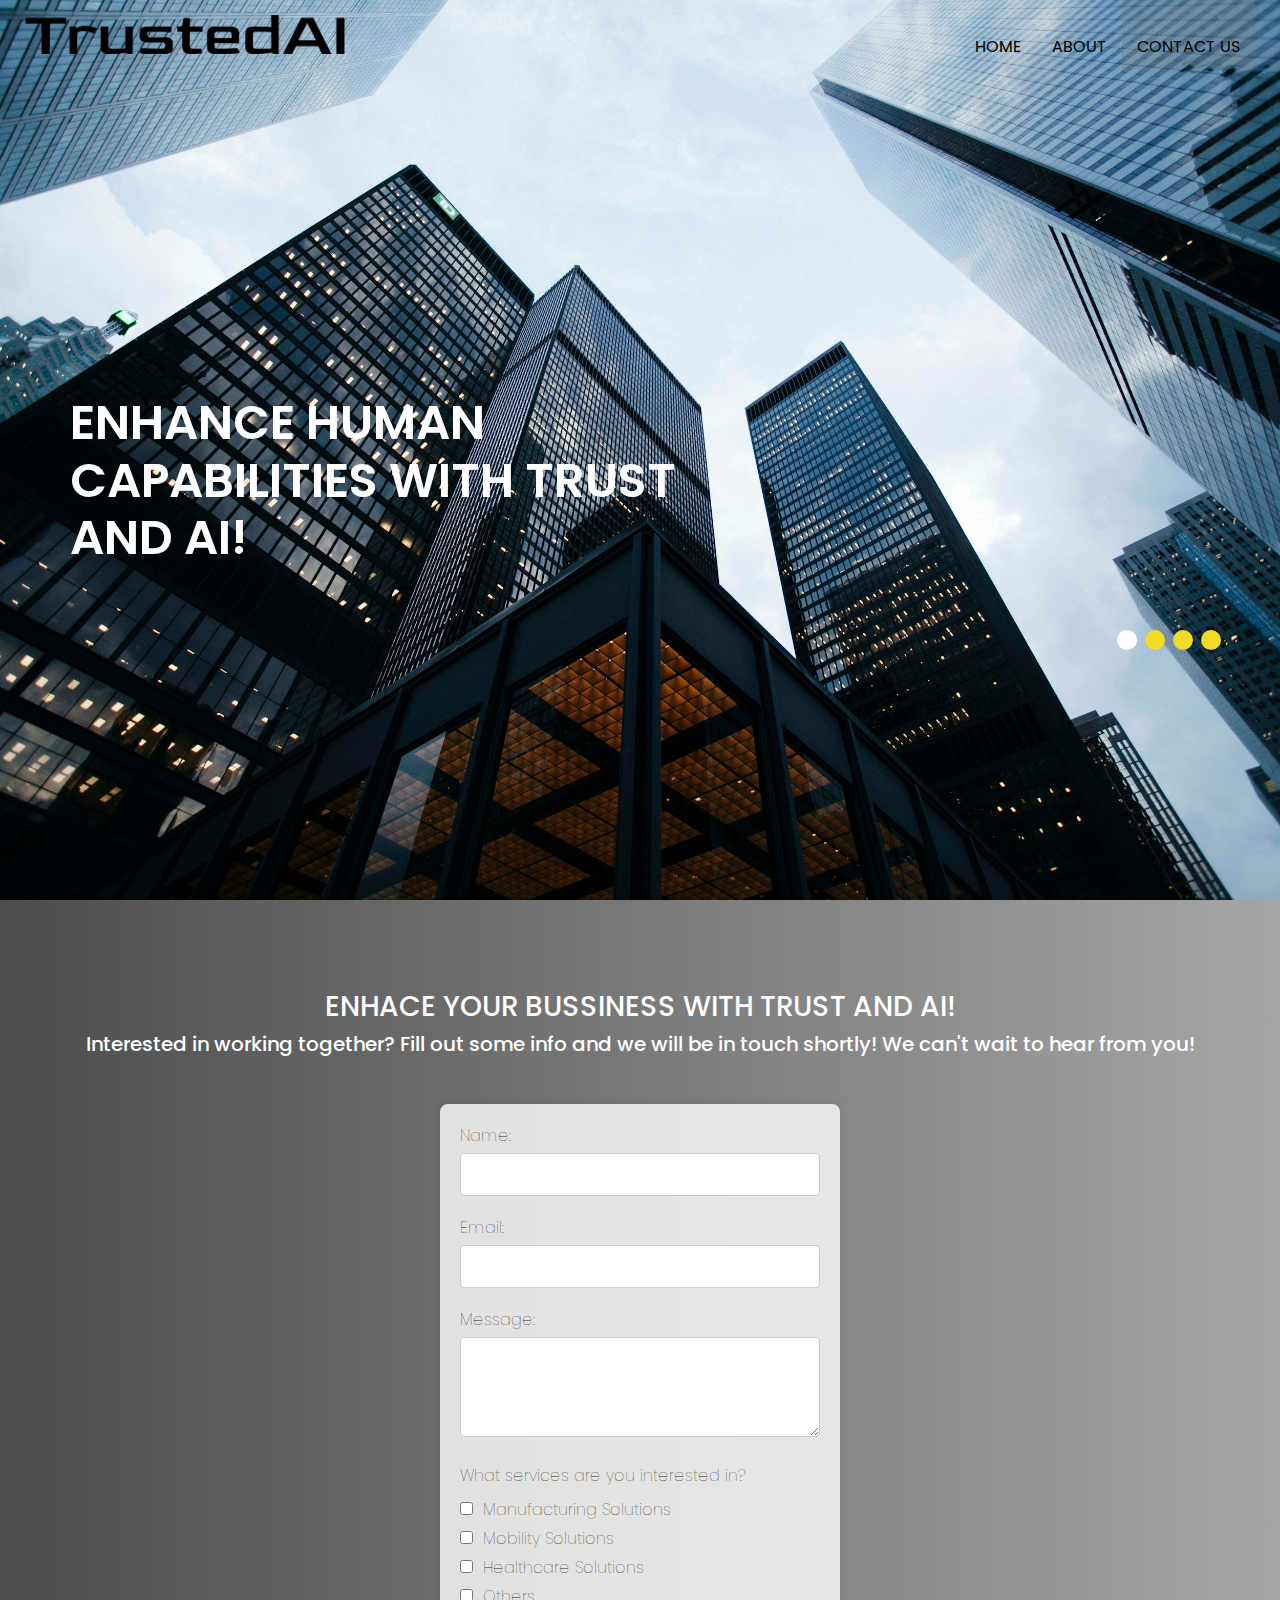
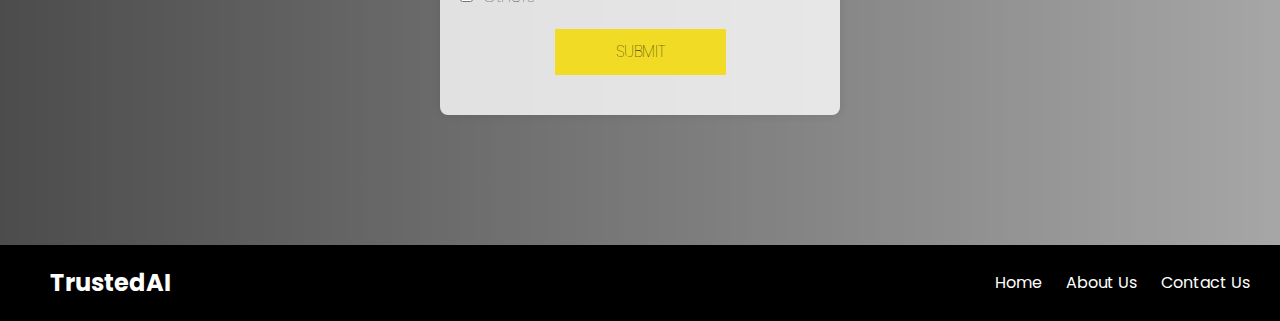
<file: contact.html>
<!DOCTYPE html>
<html lang="en">
<head>
    <!-- Basic -->
    <meta charset="utf-8" />
    <meta http-equiv="X-UA-Compatible" content="IE=edge" />
    <!-- Mobile Metas -->
    <meta name="viewport" content="width=device-width, initial-scale=1, shrink-to-fit=no" />
    <!-- Site Metas -->
    <meta name="keywords" content="" />
    <meta name="description" content="" />
    <meta name="author" content="" />
    <link rel="shortcut icon" href="images/favicon.png" type="image/x-icon">
    <title>Contact us</title>
    <script src="https://cdn.emailjs.com/dist/email.min.js"></script>
    <script type="text/javascript">
        (function() {
          emailjs.init("fUZ9_4tyHG036XtSX"); // Replace with your EmailJS user ID
        })();
    </script>
    <!-- bootstrap core css -->
    <link rel="stylesheet" type="text/css" href="css/bootstrap.css" />
    <!-- fonts style -->
    <link href="https://fonts.googleapis.com/css?family=Open+Sans:400,700|Poppins:400,600,700&display=swap" rel="stylesheet" />
    <!-- Custom styles for this template -->
    <link href="css/style.css" rel="stylesheet" />
    <!-- responsive style -->
    <link href="css/responsive.css" rel="stylesheet" />
    
    <style>
      .container2 img {
          max-width: 25vw; /* Set the maximum width to 50% of viewport width */
          height: auto; /* Maintain aspect ratio */
          display: block; /* Remove any extra space below image */
      }
      .header2 {
          background: linear-gradient(to bottom, #f0ecec, #1c1c1c);
          padding: 10px 0;
          text-align: center;
      }
      .square-image {
          width: 33vw; /* Set the width of the image container */
          height: auto; /* Set the height of the image container to match the width */
          position: relative;
      }
      .section2 {
        display: flex;
        flex-wrap: wrap;
        max-width: 80%;
        margin: 20px auto;
      }
      .section2 .video {
        flex: 1 1 50%; /* Take half of the container width */
        margin-right: 20px; /* Spacing between video and caption */
      }
      .section2 .caption {
        flex: 1 1 50%; /* Take half of the container width */
      }
      .section2 .caption p {
        font-size: 18px;
        line-height: 1.6;
      }
      .form-container {
        width: 90%;
        max-width: 400px;
        background-color: rgba(255, 255, 255, 0.8); /* Transparent white background for better readability */
        padding: 20px;
        border-radius: 8px;
        box-shadow: 0 0 10px rgba(0, 0, 0, 0.1);
        margin: 40px auto;
      }
      .form-group {
        margin-bottom: 20px;
      }
      .form-group label {
        display: block;
        font-weight: lighter;
        margin-bottom: 5px;
        font-size: 16px;
        color: #1c1c1c;
      }
      .form-group input[type="text"],
      .form-group input[type="email"],
      .form-group textarea {
        width: 100%;
        padding: 10px;
        font-size: 14px;
        border: 1px solid #ccc;
        border-radius: 4px;
      }
      .form-group textarea {
        height: 100px;
      }
      .form-group .checkbox-group {
        margin-top: 10px;
      }
      .form-group .checkbox-group label {
        display: block;
        margin-bottom: 5px;
      }
      .form-group .checkbox-group input[type="checkbox"] {
        margin-right: 5px;
      }
      .form-group .submit-button {
        display: inline-block;
        padding: 10px 60px;
        background-color: #f1db25;
        color: #000000;
        transition: all 0.3s;
        border: 1px solid transparent;
        text-transform: uppercase;
        font-weight: lighter;
        display: block;
        margin: 0 auto; /* Center the button */
      }
      .form-group .submit-button:hover {
        background-color: transparent;
        border-color: #f1db25;
        color: #000000;
      }
    </style>
</head>
<body>
  <div class="hero_area">
    <!-- header section strats -->
    <div class="hero_bg_box">
      <div class="img-box">
        <img src="images/building.jpeg" alt="">
      </div>
    </div>

    <header class="header_section">
      <div class="header_bottom">
        <div class="container-fluid">
          <nav class="navbar navbar-expand-lg custom_nav-container">
            <a class="navbar-brand" href="index.html">
                <div class="container2">
                    <img src="images/trusted-ai-high-resolution-logo_ver4.png" alt="">
                </div>
            </a>
            <button class="navbar-toggler" type="button" data-toggle="collapse" data-target="#navbarSupportedContent" aria-controls="navbarSupportedContent" aria-expanded="false" aria-label="Toggle navigation">
              <span class=""></span>
            </button>

            <div class="collapse navbar-collapse ml-auto" id="navbarSupportedContent"> 
              <ul class="navbar-nav  ">
                <li class="nav-item ">
                  <a class="nav-link" href="/">Home </a>
                </li>
                <li class="nav-item">
                  <a class="nav-link" href="/about"> About</a>
                </li>
                <li class="nav-item active">
                  <a class="nav-link" href="/contact">Contact us <span class="sr-only">(current)</span></a>
                </li>
              </ul>
            </div>
          </nav>
        </div>
      </div>
    </header>
    <!-- end header section -->
    <!-- slider section -->
    <section class=" slider_section ">
      <div id="carouselExampleIndicators" class="carousel slide" data-ride="carousel">
        <div class="carousel-inner">
          <div class="carousel-item active">
            <div class="container">
              <div class="row">
                <div class="col-md-7">
                  <div class="detail-box">
                    <h1>
                        Enhance human capabilities with
                        trust and AI!
                    </h1>
                  </div>
                </div>
              </div>
            </div>
          </div>
          <div class="carousel-item ">
            <div class="container">
              <div class="row">
                <div class="col-md-7">
                  <div class="detail-box">
                    <h1>
                        Manufacturing Solutions
                    </h1>
                    <p>
                        Environmental changes, external disturbances, only small amounts of data for training, the attribution of work, and the accountability and high quality required. We offer “trusted AI” for factory, a solution that solves problems unique to the manufacturing industry and introduces AI to the manufacturing floor.
                    </p>
                    <div class="btn-box">
                        <a href="index.html#ourService" class="btn-1"> Read more </a>
                      </div>
                  </div>
                </div>
              </div>
            </div>
          </div>
          <div class="carousel-item ">
            <div class="container">
              <div class="row">
                <div class="col-md-7">
                  <div class="detail-box">
                    <h1>
                        Mobility Solutions
                    </h1>
                    <p>
                        Collaborating with medical institutions, we are engaged in research and development of computer-aided diagnosis systems that provide accurate recognition and detection of lesions and diagnostic support from medical images such as CT and MRI images. Currently, we are focusing on cranial nerve diseases and ovarian cancers.
                    </p>
                    <div class="btn-box">
                      <a href="index.html#ourService" class="btn-1"> Read more </a>
                    </div>
                  </div>
                </div>
              </div>
            </div>
          </div>
          <div class="carousel-item ">
            <div class="container">
              <div class="row">
                <div class="col-md-7">
                  <div class="detail-box">
                    <h1>
                        Healthcare Solutions
                    </h1>
                    <p>
                        We work with mobility companies to research and develop various AI systems and provide AI operation and management solutions using technologies such as multimodal machine learning, data generation, domain adaptation, and digital twin.
                    </p>
                    <div class="btn-box">
                      <a href="index.html#ourService" class="btn-1"> Read more </a>
                    </div>
                  </div>
                </div>
              </div>
            </div>
          </div>
        </div>
        <div class="container idicator_container">
          <ol class="carousel-indicators">
            <li data-target="#carouselExampleIndicators" data-slide-to="0" class="active"></li>
            <li data-target="#carouselExampleIndicators" data-slide-to="1"></li>
            <li data-target="#carouselExampleIndicators" data-slide-to="2"></li>
            <li data-target="#carouselExampleIndicators" data-slide-to="3"></li>
          </ol>
        </div>
      </div>
    </section>
    <!-- end slider section -->
  </div>
  <section class="contact_section layout_padding">
    <div class="contact_bg_box">

    </div>
    <div class="container">
      <div class="heading_container heading_center">
        <h3>
          ENHACE YOUR BUSSINESS WITH TRUST AND AI!
        </h3>
        <h5>
            Interested in working together? Fill out some info and we will be in touch shortly! We can't wait to hear from you!
        </h5>
      </div>

    </div>
    <div class="form-container" id="form-wrapper">
      <form id="contact-form">
        <div class="form-group">
          <label for="name">Name:</label>
          <input type="text" id="name" name="name" required>
        </div>
        <div class="form-group">
          <label for="email">Email:</label>
          <input type="email" id="email" name="email" required>
        </div>
        <div class="form-group">
          <label for="message">Message:</label>
          <textarea id="message" name="message" required></textarea>
        </div>
        <div class="form-group">
          <label>What services are you interested in?</label>
          <div class="checkbox-group">
            <label><input type="checkbox" name="services" value="Manufacturing Solutions"> Manufacturing Solutions</label>
            <label><input type="checkbox" name="services" value="Mobility Solutions"> Mobility Solutions</label>
            <label><input type="checkbox" name="services" value="Healthcare Solutions"> Healthcare Solutions</label>
            <label><input type="checkbox" name="services" value="Others"> Others</label>
          </div>
        </div>
        <div class="form-group">
          <button type="submit" class="submit-button">Submit</button>
        </div>
      </form>
    </div>
  </section>

  
  <footer class="footer2">
    <a class="navbar-brand" href="index.html">
      <span>TrustedAI</span>
    </a>
    <div class="footer-links">
      <a href="/">Home</a>
      <a href="/about">About Us</a>
      <a href="/contact">Contact Us</a>
    </div>
  </footer>
  
  <!-- footer section -->
  <script type="text/javascript">
    document.getElementById('contact-form').addEventListener('submit', function(event) {
      event.preventDefault();
      document.getElementById('form-wrapper').innerHTML = '<h2>Thank you!</h2>';

      // Collect form data
      const formData = new FormData(this);
      const formObject = {};
      formData.forEach((value, key) => {
        if (!formObject[key]) {
          formObject[key] = value;
        } else {
          if (!Array.isArray(formObject[key])) {
            formObject[key] = [formObject[key]];
          }
          formObject[key].push(value);
        }
      });

      // Send email using EmailJS
      emailjs.send("service_lbjat16", "template_gphng3b", formObject)
        .then(function(response) {
          console.log('SUCCESS!', response.status, response.text);
          document.getElementById('form-submission-response').style.display = 'block';
        }, function(error) {
          console.log('FAILED...', error);
        });
    });
</script>
  <script src="js/jquery-3.4.1.min.js"></script>
  <script src="js/bootstrap.js"></script>
  <script src="js/custom.js"></script>
</body>
</html>
</file>
<file: css/responsive.css>
@media (max-width: 1120px) {}

@media (max-width: 992px) {
  .hero_area {
    min-height: auto;
  }

  .navbar-nav {
    align-items: center;
  }

  .custom_nav-container .navbar-toggler {
    margin-bottom: 15px;
  }

  .custom_nav-container.navbar-expand-lg .navbar-nav .nav-item .nav-link {
    padding: 10px 25px;
    margin: 5px 0;
  }

  .custom_nav-container.navbar-expand-lg .form-inline {
    justify-content: center;
  }

  .custom_nav-container.navbar-expand-lg {
    padding-top: 10px;
    align-items: center;
  }

  .slider_section {
    padding: 45px 0 150px 0;
  }

  .sub_page .custom_nav-container.navbar-expand-lg .navbar-nav .nav-item .nav-link {
    padding-bottom: 15px;
  }
}

@media (max-width: 768px) {
  .slider_section ol.carousel-indicators {
    justify-content: center;
  }

  .slider_section {
    text-align: center;
  }

  .slider_section .img-box {
    margin-top: 35px;
  }

  .slider_section .detail-box .btn-box {
    justify-content: center;
    flex-wrap: wrap;
  }

  .about_section .heading_container {
    margin-bottom: 0;
  }

  .about_section .row {
    flex-direction: column-reverse;
  }

  .about_section .detail-box {
    margin-left: 0;
    width: 100%;
    box-shadow: 0 0 5px 0 rgba(0, 0, 0, 0.15);
  }

  .service_section .service_container {
    flex-wrap: wrap;
  }

  .client_section .carousel_btn-box {
    margin-top: 25px;
  }

  .client_section .carousel-control-prev,
  .client_section .carousel-control-next {
    position: unset;
    transform: none;
    margin: 0 2.5px;
  }

  .info_section .row .col-md-3 {

    display: flex;
    flex-direction: column;
    align-items: center;
    text-align: center;

  }

  .info_section .info_logo {
    align-items: center;
  }

  .info_section .info_form .social_box {
    justify-content: center;
  }

  .info_section .info_form .social_box a {
    margin: 0 5px;
  }
}

@media (max-width: 576px) {
  .header_top a span {
    display: none;
  }

  .slider_section .detail-box h1 {
    font-size: 2.5rem;
    line-height: 55px;
  }
}

@media (max-width: 480px) {}

@media (max-width: 420px) {}

@media (max-width: 376px) {}

@media (min-width: 1200px) {
  .container {
    max-width: 1170px;
  }
}
</file>
<file: css/style.css>
@import url("font-awesome.min.css");
body {
  font-family: "Poppins", sans-serif;
  color: #0c0c0c;
  background-color: #ffffff;
}

.layout_padding {
  padding-top: 90px;
  padding-bottom: 90px;
}

.layout_padding2 {
  padding-top: 45px;
  padding-bottom: 45px;
}

.layout_padding2-top {
  padding-top: 45px;
}

.layout_padding2-bottom {
  padding-bottom: 45px;
}

.layout_padding-top {
  padding-top: 90px;
}

.layout_padding-bottom {
  padding-bottom: 90px;
}

.heading_container {
  display: -webkit-box;
  display: -ms-flexbox;
  display: flex;
  -webkit-box-orient: vertical;
  -webkit-box-direction: normal;
      -ms-flex-direction: column;
          flex-direction: column;
}

.heading_container h2 {
  position: relative;
  font-weight: bold;
  text-transform: uppercase;
  padding-bottom: 10px;
}

.heading_container h2::before {
  content: "";
  width: 40px;
  height: 7px;
  background-color: #f1db25;
  border-radius: 10px;
  position: absolute;
  bottom: 0;
  left: 0;
}

.heading_container.heading_center {
  -webkit-box-align: center;
      -ms-flex-align: center;
          align-items: center;
  text-align: center;
}

.heading_container.heading_center h2::before {
  left: 50%;
  -webkit-transform: translateX(-50%);
          transform: translateX(-50%);
}

/*header section*/
.hero_area {
  min-height: 100vh;
  display: -webkit-box;
  display: -ms-flexbox;
  display: flex;
  -webkit-box-orient: vertical;
  -webkit-box-direction: normal;
      -ms-flex-direction: column;
          flex-direction: column;
  position: relative;
}

.hero_bg_box {
  position: absolute;
  top: 0;
  left: 0;
  width: 100%;
  height: 100%;
  overflow: hidden;
  z-index: -1;
  display: -webkit-box;
  display: -ms-flexbox;
  display: flex;
  -webkit-box-pack: center;
      -ms-flex-pack: center;
          justify-content: center;
}

.hero_bg_box .img-box {
  width: 100%;
}

.hero_bg_box .img-box img {
  width: 100vw;
  min-height: 100%;
}

.hero_bg_box::before {
  content: "";
  position: absolute;
  top: 0;
  left: 0;
  width: 100%;
  height: 100%;
  background: -webkit-gradient(linear, left top, right top, from(rgba(0, 0, 0, 0.8)), to(rgba(0, 0, 0, 0.35)));
  background: transparent;
}

.sub_page .hero_area {
  min-height: auto;
}

.sub_page .custom_nav-container.navbar-expand-lg .navbar-nav .nav-item .nav-link {
  padding-bottom: 21px;
}

.hero_area.sub_pages {
  height: auto;
}

.header_section {
  padding: 0;
}

.header_section .container-fluid {
  padding-right: 25px;
  padding-left: 25px;
}

.header_section .nav_container {
  margin: 0 auto;
}

.header_top {
  background-color: #1c1c1c;
  padding: 15px 0;
}

.header_top .contact_link-container {
  display: -webkit-box;
  display: -ms-flexbox;
  display: flex;
  -webkit-box-pack: justify;
      -ms-flex-pack: justify;
          justify-content: space-between;
}

.header_top .contact_link-container a {
  display: -webkit-box;
  display: -ms-flexbox;
  display: flex;
  -webkit-box-align: center;
      -ms-flex-align: center;
          align-items: center;
  color: #ffffff;
  font-size: 15px;
}

.header_top .contact_link-container a i {
  font-size: 20px;
  color: #f1db25;
  margin-right: 5px;
}

#navbarSupportedContent {
  -webkit-box-pack: justify;
      -ms-flex-pack: justify;
          justify-content: space-between;
}

.custom_nav-container {
  z-index: 99999;
  padding: 0;
}

.custom_nav-container .navbar-nav {
  margin-left: auto;
}

.custom_nav-container .navbar-nav .nav-item .nav-link {
  padding: 0;
  padding: 35px 15px 10px 15px;
  color: #000000;
  text-align: center;
  text-transform: uppercase;
  -webkit-transition: all .2s;
  transition: all .2s;
}

.custom_nav-container .navbar-nav .nav-item:hover .nav-link, .custom_nav-container .navbar-nav .nav-item.active .nav-link {
  background-color: #7771713a;
}

a,
a:hover,
a:focus {
  text-decoration: none;
}

a:hover,
a:focus {
  color: initial;
}

.btn,
.btn:focus {
  outline: none !important;
  -webkit-box-shadow: none;
          box-shadow: none;
}

.navbar-brand {
  display: -webkit-box;
  display: -ms-flexbox;
  display: flex;
  -webkit-box-orient: vertical;
  -webkit-box-direction: normal;
      -ms-flex-direction: column;
          flex-direction: column;
  -webkit-box-align: center;
      -ms-flex-align: center;
          align-items: center;
}

.navbar-brand span {
  font-weight: bold;
  color: #ffffff;
  font-size: 24px;
}

.custom_nav-container .navbar-toggler {
  outline: none;
}

.custom_nav-container .navbar-toggler {
  padding: 0;
  width: 37px;
  height: 42px;
  -webkit-transition: all 0.3s;
  transition: all 0.3s;
}

.custom_nav-container .navbar-toggler span {
  display: block;
  width: 32px;
  height: 4px;
  background-color: #ffffff;
  border-radius: 15px;
  margin: 7px 0;
  -webkit-transition: all 0.3s;
  transition: all 0.3s;
  position: relative;
  transition: all 0.3s;
}

.custom_nav-container .navbar-toggler span::before, .custom_nav-container .navbar-toggler span::after {
  content: "";
  position: absolute;
  left: 0;
  height: 100%;
  width: 100%;
  background-color: #ffffff;
  border-radius: 15px;
  top: -10px;
  -webkit-transition: all 0.3s;
  transition: all 0.3s;
}

.custom_nav-container .navbar-toggler span::after {
  top: 10px;
}

.custom_nav-container .navbar-toggler[aria-expanded="true"] {
  -webkit-transform: rotate(360deg);
          transform: rotate(360deg);
}

.custom_nav-container .navbar-toggler[aria-expanded="true"] span {
  -webkit-transform: rotate(45deg);
          transform: rotate(45deg);
}

.custom_nav-container .navbar-toggler[aria-expanded="true"] span::before, .custom_nav-container .navbar-toggler[aria-expanded="true"] span::after {
  -webkit-transform: rotate(90deg);
          transform: rotate(90deg);
  top: 0;
}

/*end header section*/
/* slider section */
.slider_section {
  -webkit-box-flex: 1;
      -ms-flex: 1;
          flex: 1;
  display: -webkit-box;
  display: -ms-flexbox;
  display: flex;
  -webkit-box-orient: vertical;
  -webkit-box-direction: normal;
      -ms-flex-direction: column;
          flex-direction: column;
  -webkit-box-pack: center;
      -ms-flex-pack: center;
          justify-content: center;
  color: #ffffff;
}

.slider_section .row {
  -webkit-box-align: center;
      -ms-flex-align: center;
          align-items: center;
}

.slider_section .detail-box {
  width: 100%;
  margin: 0 auto;
}

.slider_section .detail-box h1 {
  text-transform: uppercase;
  font-size: 3rem;
  color: #ffffff;
  font-weight: 600;
}

.slider_section .detail-box h1 span {
  color: #000000;
}

.slider_section .detail-box p {
  margin-top: 25px;
}

.slider_section .detail-box .btn-box {
  display: -webkit-box;
  display: -ms-flexbox;
  display: flex;
  margin-top: 30px;
}

.slider_section .detail-box .btn-box a {
  width: 180px;
  text-align: center;
  margin: 5px;
}

.slider_section .detail-box .btn-box .btn-1 {
  display: inline-block;
  padding: 10px 35px;
  background-color: #ffffff;
  color: #000000;
  -webkit-transition: all 0.3s;
  transition: all 0.3s;
  border: 1px solid transparent;
}

.slider_section .detail-box .btn-box .btn-1:hover {
  background-color: transparent;
  border-color: #ffffff;
  color: #ffffff;
}

.slider_section .detail-box .btn-box .btn-2 {
  display: inline-block;
  padding: 10px 35px;
  background-color: #f1db25;
  color: #ffffff;
  -webkit-transition: all 0.3s;
  transition: all 0.3s;
  border: 1px solid transparent;
}

.slider_section .detail-box .btn-box .btn-2:hover {
  background-color: transparent;
  border-color: #f1db25;
  color: #f1db25;
}

.slider_section .img-box {
  display: -webkit-box;
  display: -ms-flexbox;
  display: flex;
}

.slider_section .img-box img {
  width: 100%;
}

.slider_section .idicator_container {
  position: relative;
}

.slider_section ol.carousel-indicators {
  margin: 0;
  bottom: -75px;
  -webkit-box-pack: end;
      -ms-flex-pack: end;
          justify-content: flex-end;
}

.slider_section ol.carousel-indicators li {
  width: 20px;
  height: 20px;
  border-radius: 100%;
  text-align: center;
  background-color: #f1db25;
  opacity: 1;
  border: none;
  margin: 0 4px;
}

.slider_section ol.carousel-indicators li.active {
  background-color: #ffffff;
}

.about_section .row {
  -webkit-box-align: center;
      -ms-flex-align: center;
          align-items: center;
}

.about_section .img_container .img-box img {
  width: 100%;
}

.about_section .detail-box {
  background-color: #ffffff;
  padding: 45px 25px;
  -webkit-box-shadow: 0 0 5px 0 rgba(0, 0, 0, 0.05);
          box-shadow: 0 0 5px 0 rgba(0, 0, 0, 0.05);
  position: relative;
  margin-left: -45px;
}

.about_section .detail-box-right {
  background-color: #ffffff;
  padding: 25px 45px;
  -webkit-box-shadow: 0 0 5px 0 rgba(0, 0, 0, 0.05);
          box-shadow: 0 0 5px 0 rgba(0, 0, 0, 0.05);
  position: relative;
  margin-right: -45px;
}

.about_section .detail-box p {
  margin-top: 5px;
}

.about_section .detail-box a {
  display: inline-block;
  padding: 10px 35px;
  background-color: #f1db25;
  color: #000000;
  -webkit-transition: all 0.3s;
  transition: all 0.3s;
  border: 1px solid transparent;
  text-transform: uppercase;
}

.about_section .detail-box a:hover {
  background-color: transparent;
  border-color: #f1db25;
  color: #f1db25;
}

.service_section {
  background-color: #1c1c1c;
}

.service_section .heading_container {
  color: #ffffff;
}

.service_section .box {
  background-color: #ffffff;
  padding: 25px 15px;
  text-align: center;
  -webkit-box-shadow: 0 0 15px 0 rgba(0, 0, 0, 0.2);
          box-shadow: 0 0 15px 0 rgba(0, 0, 0, 0.2);
  margin-top: 45px;
}

.service_section .box .img-box svg {
  width: 75px;
  height: auto;
  fill: #1c1c1c;
}

.service_section .box .detail-box {
  margin-top: 25px;
}

.service_section .box .detail-box h6 {
  font-size: 18px;
  font-weight: bold;
  text-transform: uppercase;
  margin-bottom: 20px;
}

.service_section .box .detail-box a {
  display: inline-block;
  padding: 8px 35px;
  background-color: #f1db25;
  color: #ffffff;
  -webkit-transition: all 0.3s;
  transition: all 0.3s;
  border: 1px solid transparent;
  margin-top: 10px;
}

.service_section .box .detail-box a:hover {
  background-color: transparent;
  border-color: #f1db25;
  color: #f1db25;
}

.client_section {
  text-align: center;
}

.client_section #carouselExampleControls {
  padding: 0 10%;
}

.client_section .box {
  display: -webkit-box;
  display: -ms-flexbox;
  display: flex;
  -webkit-box-orient: vertical;
  -webkit-box-direction: normal;
      -ms-flex-direction: column;
          flex-direction: column;
  -webkit-box-align: center;
      -ms-flex-align: center;
          align-items: center;
  margin-top: 45px;
}

.client_section .box .img-box {
  width: 145px;
}

.client_section .box .img-box img {
  width: 100%;
}

.client_section .box .detail-box {
  display: -webkit-box;
  display: -ms-flexbox;
  display: flex;
  -webkit-box-orient: vertical;
  -webkit-box-direction: normal;
      -ms-flex-direction: column;
          flex-direction: column;
  -webkit-box-align: center;
      -ms-flex-align: center;
          align-items: center;
  margin-top: 20px;
}

.client_section .box .detail-box h4 {
  font-weight: bold;
  font-size: 18px;
  padding: 0 10px;
  border-bottom: 1px solid #ffffff;
}

.client_section .box .detail-box p {
  margin-top: 10px;
}

.client_section .carousel_btn-box {
  display: -webkit-box;
  display: -ms-flexbox;
  display: flex;
  -webkit-box-pack: center;
      -ms-flex-pack: center;
          justify-content: center;
}

.client_section .carousel-control-prev,
.client_section .carousel-control-next {
  position: absolute;
  top: 50%;
  width: 45px;
  height: 45px;
  border: none;
  opacity: 1;
  background-color: #1c1c1c;
  color: #ffffff;
  border-radius: 100%;
  -webkit-transform: translateY(-50%);
          transform: translateY(-50%);
  font-size: 18px;
}

.client_section .carousel-control-prev:hover,
.client_section .carousel-control-next:hover {
  background-color: #f1db25;
}

.client_section .carousel-control-prev {
  left: 0;
}

.client_section .carousel-control-next {
  left: initial;
  right: 0;
}

/* contact section */
.contact_section {
  position: relative;
  color: #ffffff;
}

.contact_section .row {
  align-items: center;
}

.contact_section .contact_form-container {
  margin-top: 35px;
}

.contact_section .contact_form-container input,
.contact_section .contact_form-container textarea {
  border: none;
  outline: none;
  color: #000000;
  width: 100%;
  margin: 15px 0;
  padding-left: 15px;
  background-color: #646161;
  box-sizing: border-box;
}

.contact_section .contact_form-container input::-webkit-input-placeholder,
.contact_section .contact_form-container input:-ms-input-placeholder,
.contact_section .contact_form-container input::-ms-input-placeholder,
.contact_section .contact_form-container input::placeholder {
  color: #000000;
  text-transform: uppercase;
}

.contact_section .contact_form-container input.message_input {
  height: 120px;
}

.contact_section .contact_form-container .btn-box {
  display: flex;
  justify-content: center;
  margin-top: 25px;
}

.contact_section .contact_form-container button {
  display: inline-block;
  padding: 10px 60px;
  background-color: #f1db25;
  color: #000000;
  transition: all 0.3s;
  border: 1px solid transparent;
  text-transform: uppercase;
  font-weight: bold;
}

.contact_section .contact_form-container button:hover {
  background-color: transparent;
  border-color: #f1db25;
  color: #f1db25;
}

.contact_section .contact_form-container textarea {
  padding: 8px;
  font-size: 14px;
  border: 1px solid #ccc;
  border-radius: 4px;
  height: 100px;
  box-sizing: border-box;
}

.contact_section .contact_form-container .checkbox-group {
  margin-top: 10px;
}

.contact_section .contact_form-container .checkbox-group label {
  display: inline-block;
  margin-bottom: 5px;
  vertical-align: middle;
}

.contact_section .contact_form-container .checkbox-group input[type="checkbox"] {
  margin-right: 5px;
}

.contact_bg_box {
  position: absolute;
  top: 0;
  left: 0;
  width: 100%;
  height: 100%;
  overflow: hidden;
  z-index: -1;
  display: -webkit-box;
  display: -ms-flexbox;
  display: flex;
  -webkit-box-pack: center;
      -ms-flex-pack: center;
          justify-content: center;
  -webkit-box-align: center;
      -ms-flex-align: center;
          align-items: center;
}

.contact_bg_box .img-box {
  width: 100%;
}

.contact_bg_box .img-box img {
  min-width: 100%;
  min-height: 100%;
}

.contact_bg_box::before {
  content: "";
  position: absolute;
  top: 0;
  left: 0;
  width: 100%;
  height: 100%;
  background: -webkit-gradient(linear, left top, right top, from(rgba(0, 0, 0, 0.7)), to(rgba(0, 0, 0, 0.35)));
  background: linear-gradient(to right, rgba(0, 0, 0, 0.7), rgba(0, 0, 0, 0.35));
}


/* end contact section */
.team_section .box {
  display: -webkit-box;
  display: -ms-flexbox;
  display: flex;
  -webkit-box-orient: vertical;
  -webkit-box-direction: normal;
      -ms-flex-direction: column;
          flex-direction: column;
  overflow: hidden;
  margin-top: 45px;
  position: relative;
}

.team_section .box .img-box {
  width: 100%;
}

.team_section .box .img-box img {
  width: 100%;
}

.team_section .box .detail-box {
  position: absolute;
  width: 100%;
  color: #ffffff;
  padding: 25px 15px;
  text-align: center;
  bottom: 0;
  background-color: rgba(28, 28, 28, 0.75);
}

.team_section .btn-box {
  display: -webkit-box;
  display: -ms-flexbox;
  display: flex;
  -webkit-box-pack: center;
      -ms-flex-pack: center;
          justify-content: center;
  margin-top: 45px;
}

.team_section .btn-box a {
  display: inline-block;
  padding: 10px 45px;
  background-color: #f1db25;
  color: #ffffff;
  -webkit-transition: all 0.3s;
  transition: all 0.3s;
  border: 1px solid transparent;
}

.team_section .btn-box a:hover {
  background-color: transparent;
  border-color: #f1db25;
  color: #f1db25;
}

.info_section {
  background-color: #101010;
  color: #ffffff;
  padding: 75px 0 10px 0;
}

.info_section .row > div {
  margin-bottom: 25px;
}

.info_section h5 {
  margin-bottom: 25px;
  font-size: 24px;
}

.info_section .info_logo {
  display: -webkit-box;
  display: -ms-flexbox;
  display: flex;
  -webkit-box-orient: vertical;
  -webkit-box-direction: normal;
      -ms-flex-direction: column;
          flex-direction: column;
  -webkit-box-align: start;
      -ms-flex-align: start;
          align-items: flex-start;
}

.info_section .info_logo .navbar-brand {
  padding: 0;
  margin-bottom: 20px;
}

.info_section .info_logo .navbar-brand span {
  font-size: 24px;
  color: #ffffff;
}

.info_section .info_links ul {
  padding: 0;
}

.info_section .info_links ul li {
  list-style-type: none;
}

.info_section .info_links ul li a {
  color: #ffffff;
}

.info_section .info_contact {
  display: -webkit-box;
  display: -ms-flexbox;
  display: flex;
  -webkit-box-orient: vertical;
  -webkit-box-direction: normal;
      -ms-flex-direction: column;
          flex-direction: column;
}

.info_section .info_contact a {
  color: #ffffff;
  margin-bottom: 10px;
}

.info_section .info_contact a i {
  font-size: 20px;
  margin-right: 5px;
}

.info_section .info_form form input {
  outline: none;
  border: none;
  width: 100%;
  padding: 7px 10px;
  border-radius: 30px;
}

.info_section .info_form form button {
  padding: 8px 35px;
  outline: none;
  border: none;
  color: #ffffff;
  background: #f1db25;
  border-radius: 30px;
  margin-top: 15px;
  text-transform: uppercase;
}

.info_section .info_form .social_box {
  margin-top: 25px;
  width: 100%;
  display: -webkit-box;
  display: -ms-flexbox;
  display: flex;
}

.info_section .info_form .social_box a {
  margin-right: 10px;
  color: #ffffff;
  font-size: 20px;
}

/* footer section*/
.footer_section {
  font-weight: 500;
  display: -webkit-box;
  display: -ms-flexbox;
  display: flex;
  -webkit-box-pack: center;
      -ms-flex-pack: center;
          justify-content: center;
  padding: 20px;
  background-color: #101010;
}

.footer_section p {
  color: rgba(254, 254, 255, 0.7);
  margin: 0;
  text-align: center;
}

.footer_section a {
  color: rgba(254, 254, 255, 0.7);
}

/* end footer section*/
/*# sourceMappingURL=style.css.map */
.footer2 {
  background-color: #000;
  color: #fff;
  display: flex;
  justify-content: space-between;
  align-items: center;
  padding: 15px 30px;
  width: 100%;
  bottom: 0;
  position: relative; /* Changed to relative */
  flex-wrap: wrap;
  
}
.footer2 img {
  height: 50px;
}
.footer-links {
  flex-direction: column; /* Stack links vertically */
  align-items: center;
}
.footer2 a {
  color: #fff;
  text-decoration: none;
  margin-left: 20px;
}
.footer2 a:hover {
  text-decoration: underline;
}

/* Overview section*/
.company-overview {
  width: 100%;
  background-color: #fff;
  padding: 20px 0;
  box-shadow: 0 0 10px rgba(0, 0, 0, 0.1);
}

.company-overview h2 {
  text-align: center;
  color: #333;
}

.company-details {
  max-width: 800px;
  margin: 0 auto;
  padding: 20px;
}

.company-details p {
  margin: 10px 0;
}

.company-details .label {
  display: inline-block;
  width: 200px;  /* Increase the width to create more space */
  color: #555;
}

.company-details a {
  color: #1a0dab;
  text-decoration: none;
}

.company-details ul {
  list-style-type: none;
  padding: 0;
  margin: 10px 0 0 0;
}

.company-details ul li {
  margin: 5px 0;
}

/* About section 2 */
.about_section2 {
  width: 100%;
  background-color: #757474;
  padding: 20px 0;
  box-shadow: 0 0 10px rgba(0, 0, 0, 0.1);
}
.about_section2 .row {
  -webkit-box-align: center;
      -ms-flex-align: center;
          align-items: center;
}

.about_section2 .img_container .img-box img {
  width: 100%;
}

.about_section2 .detail-box {
  width: 100%;
  position: relative;
}

.about_section2 .detail-box h3 {
  margin-top: 10px;
  color: white;
}

.about_section2 .detail-box h5 {
  margin-top: 5px;
  color: white;
}

.about_section2 .detail-box a {
  display: inline-block;
  padding: 10px 35px;
  background-color: #f1db25;
  color: #000000;
  -webkit-transition: all 0.3s;
  transition: all 0.3s;
  border: 1px solid transparent;
  text-transform: uppercase;
}

.about_section2 .detail-box a:hover {
  background-color: transparent;
  border-color: #f1db25;
  color: #f1db25;
}
</file>
